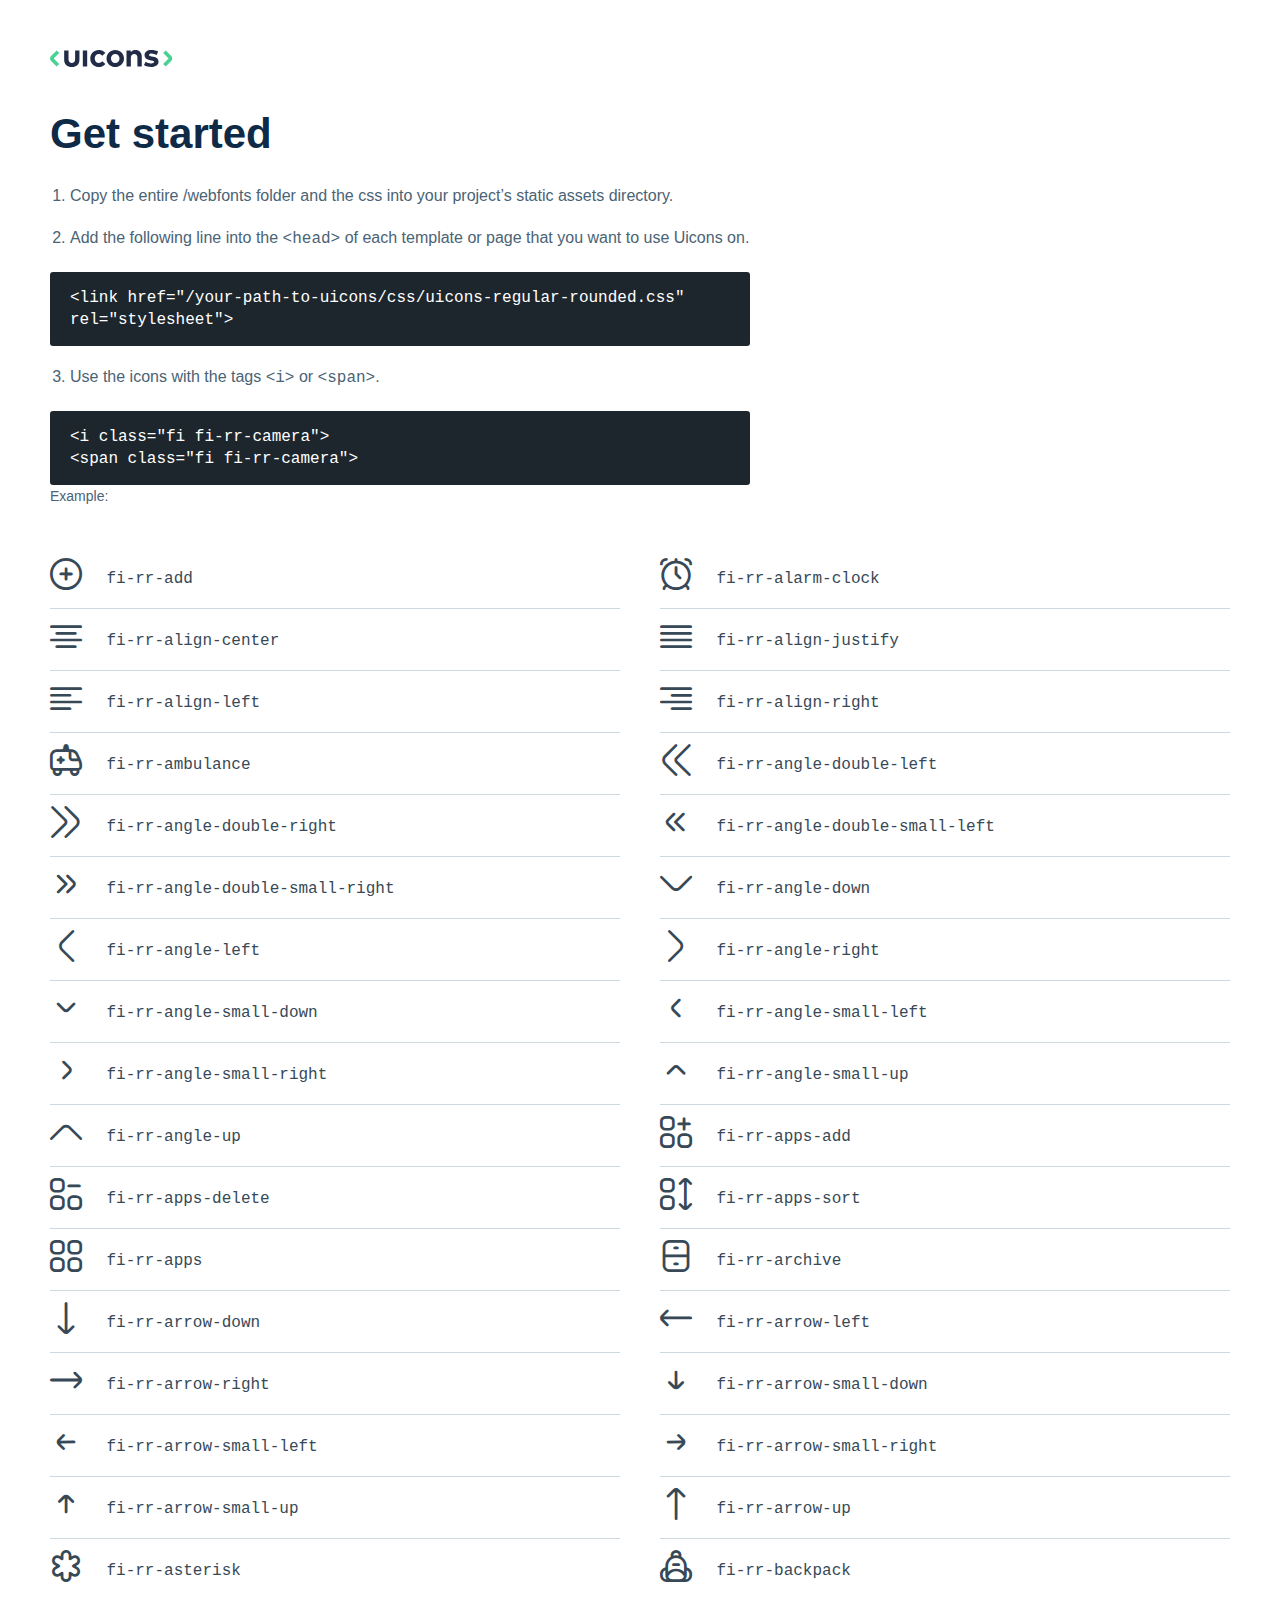
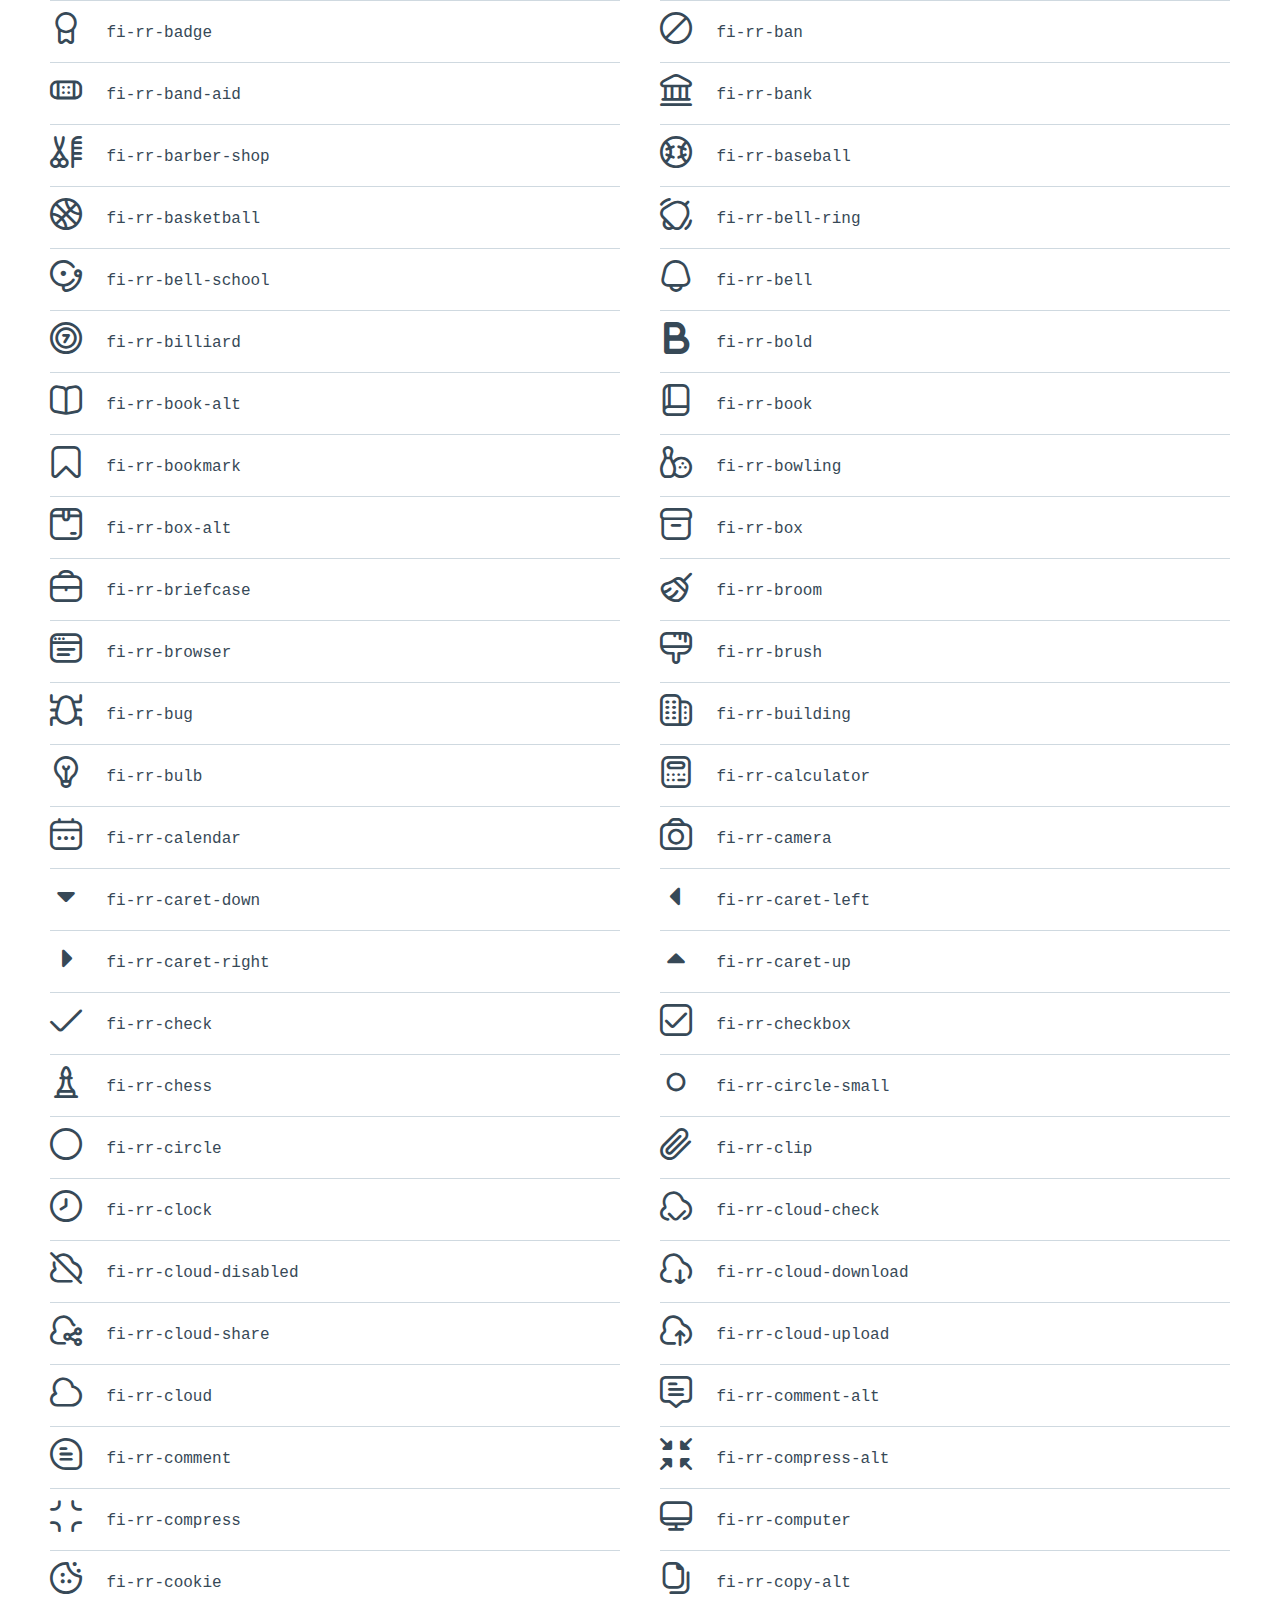
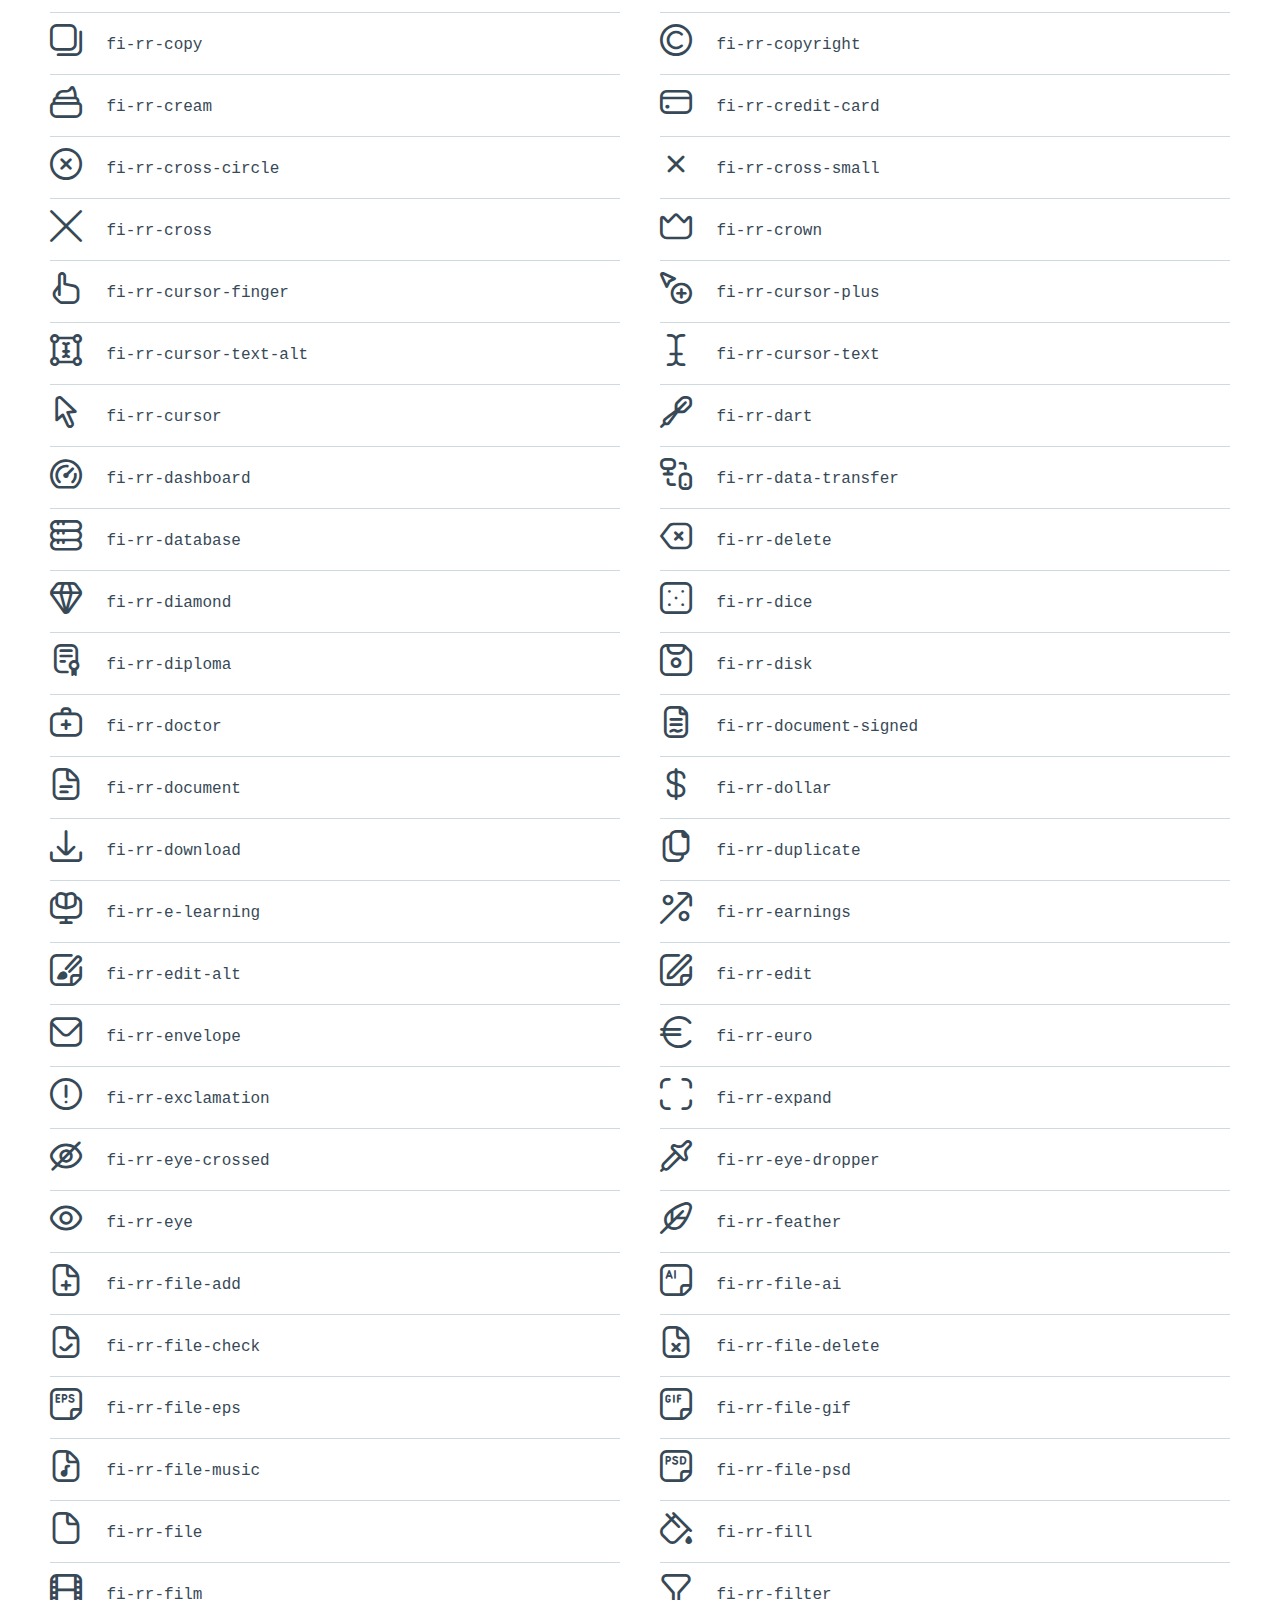
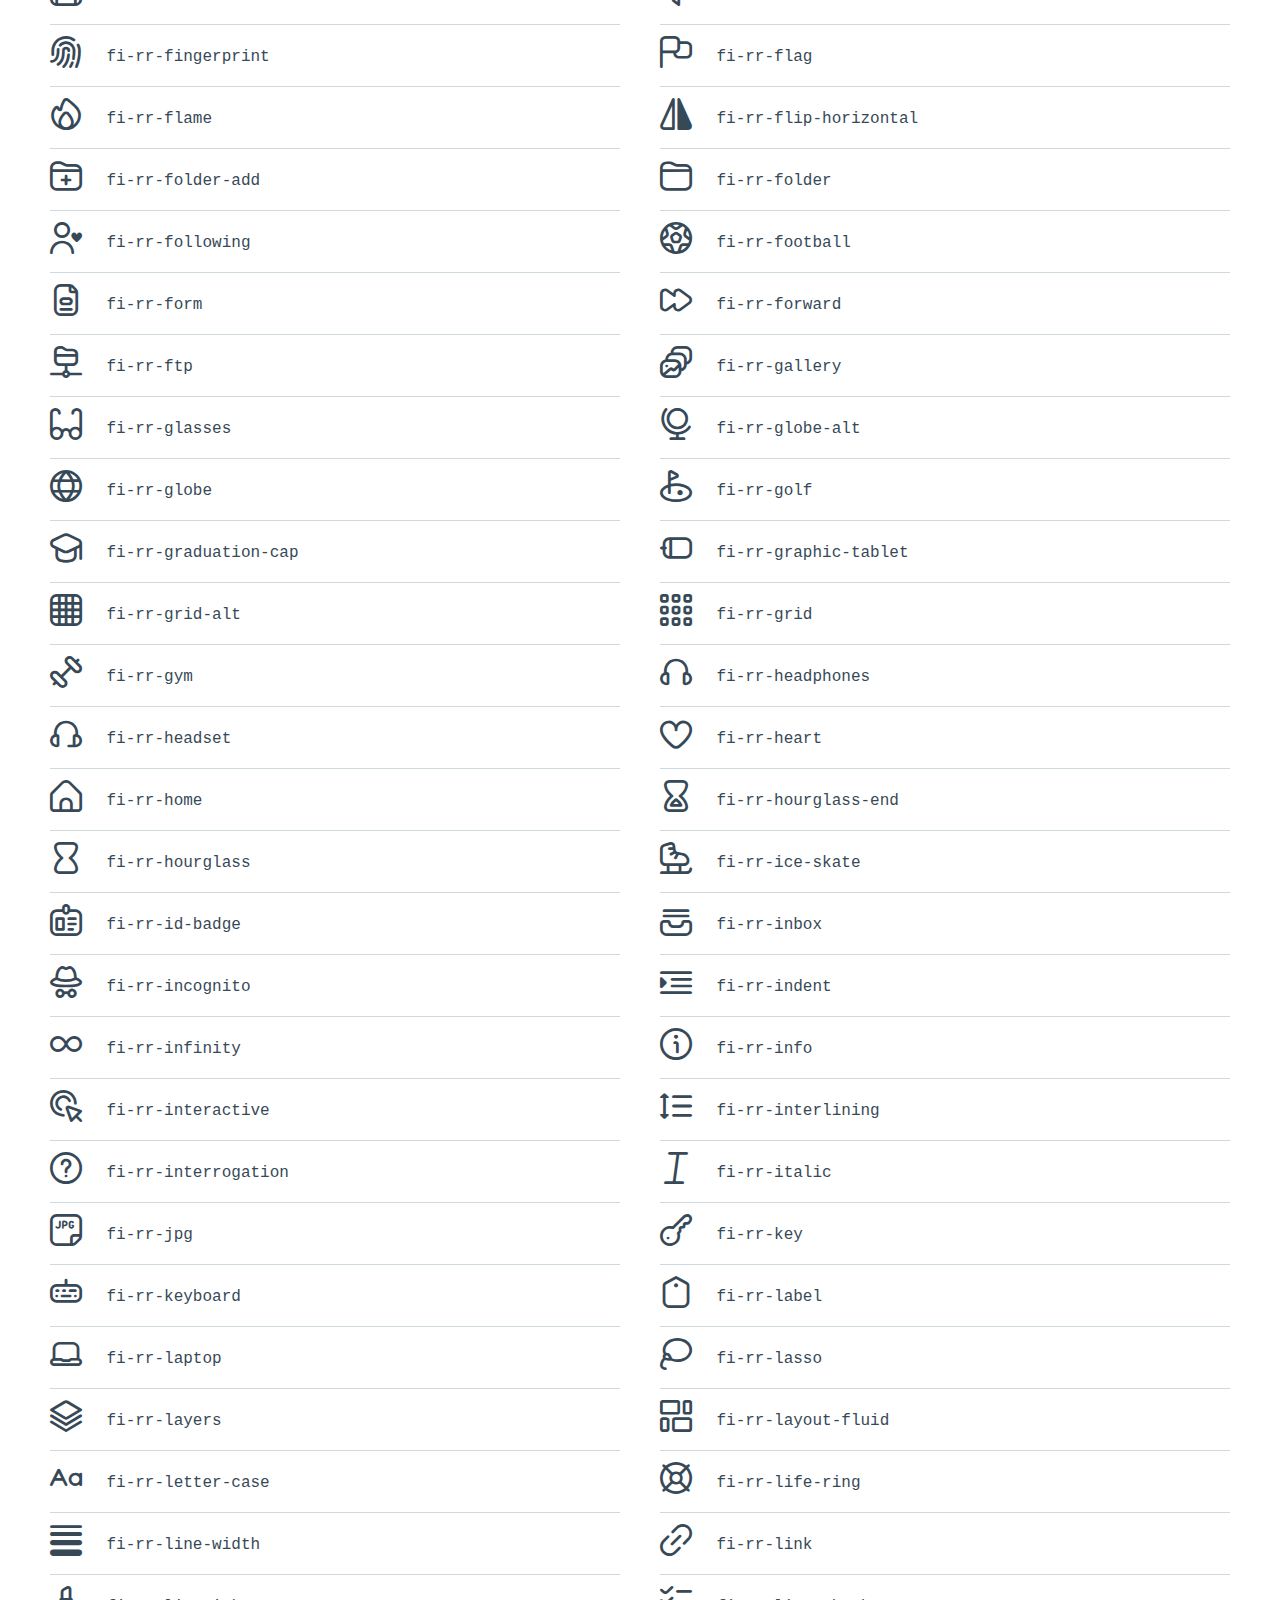
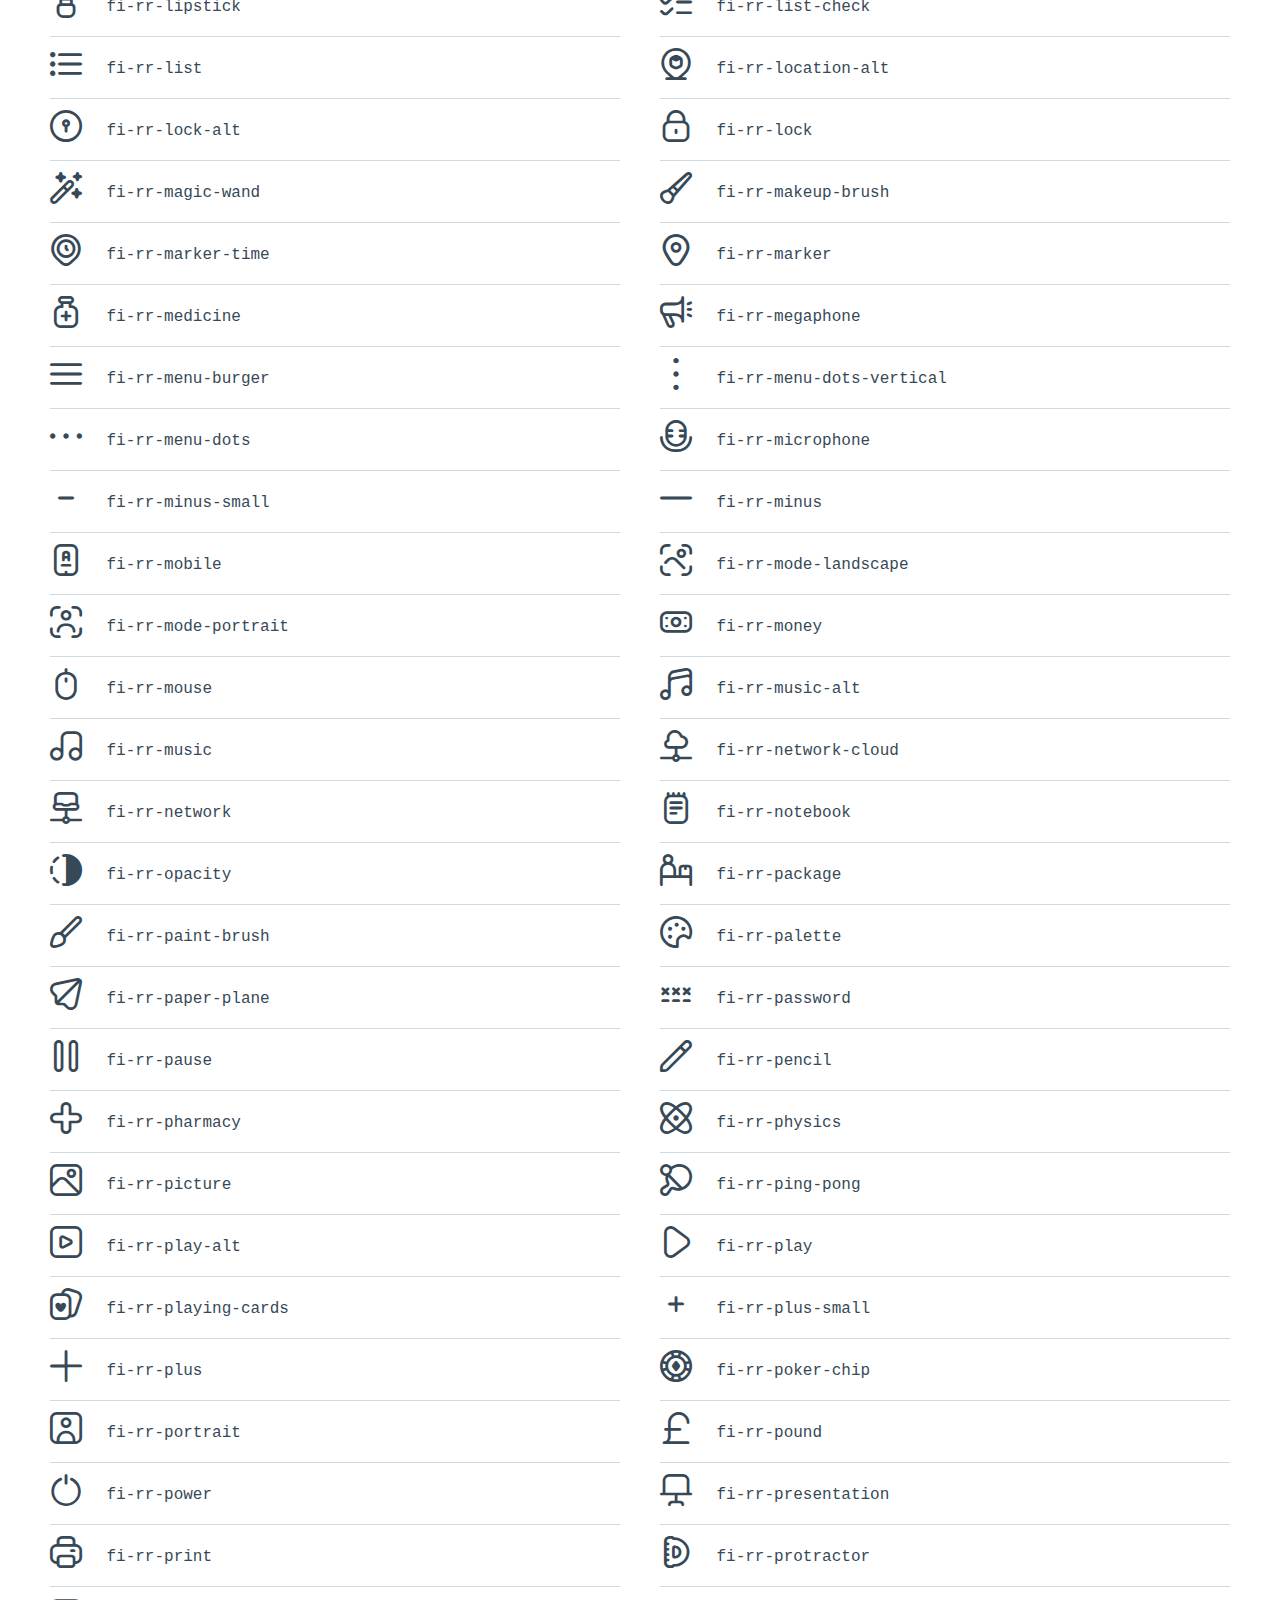
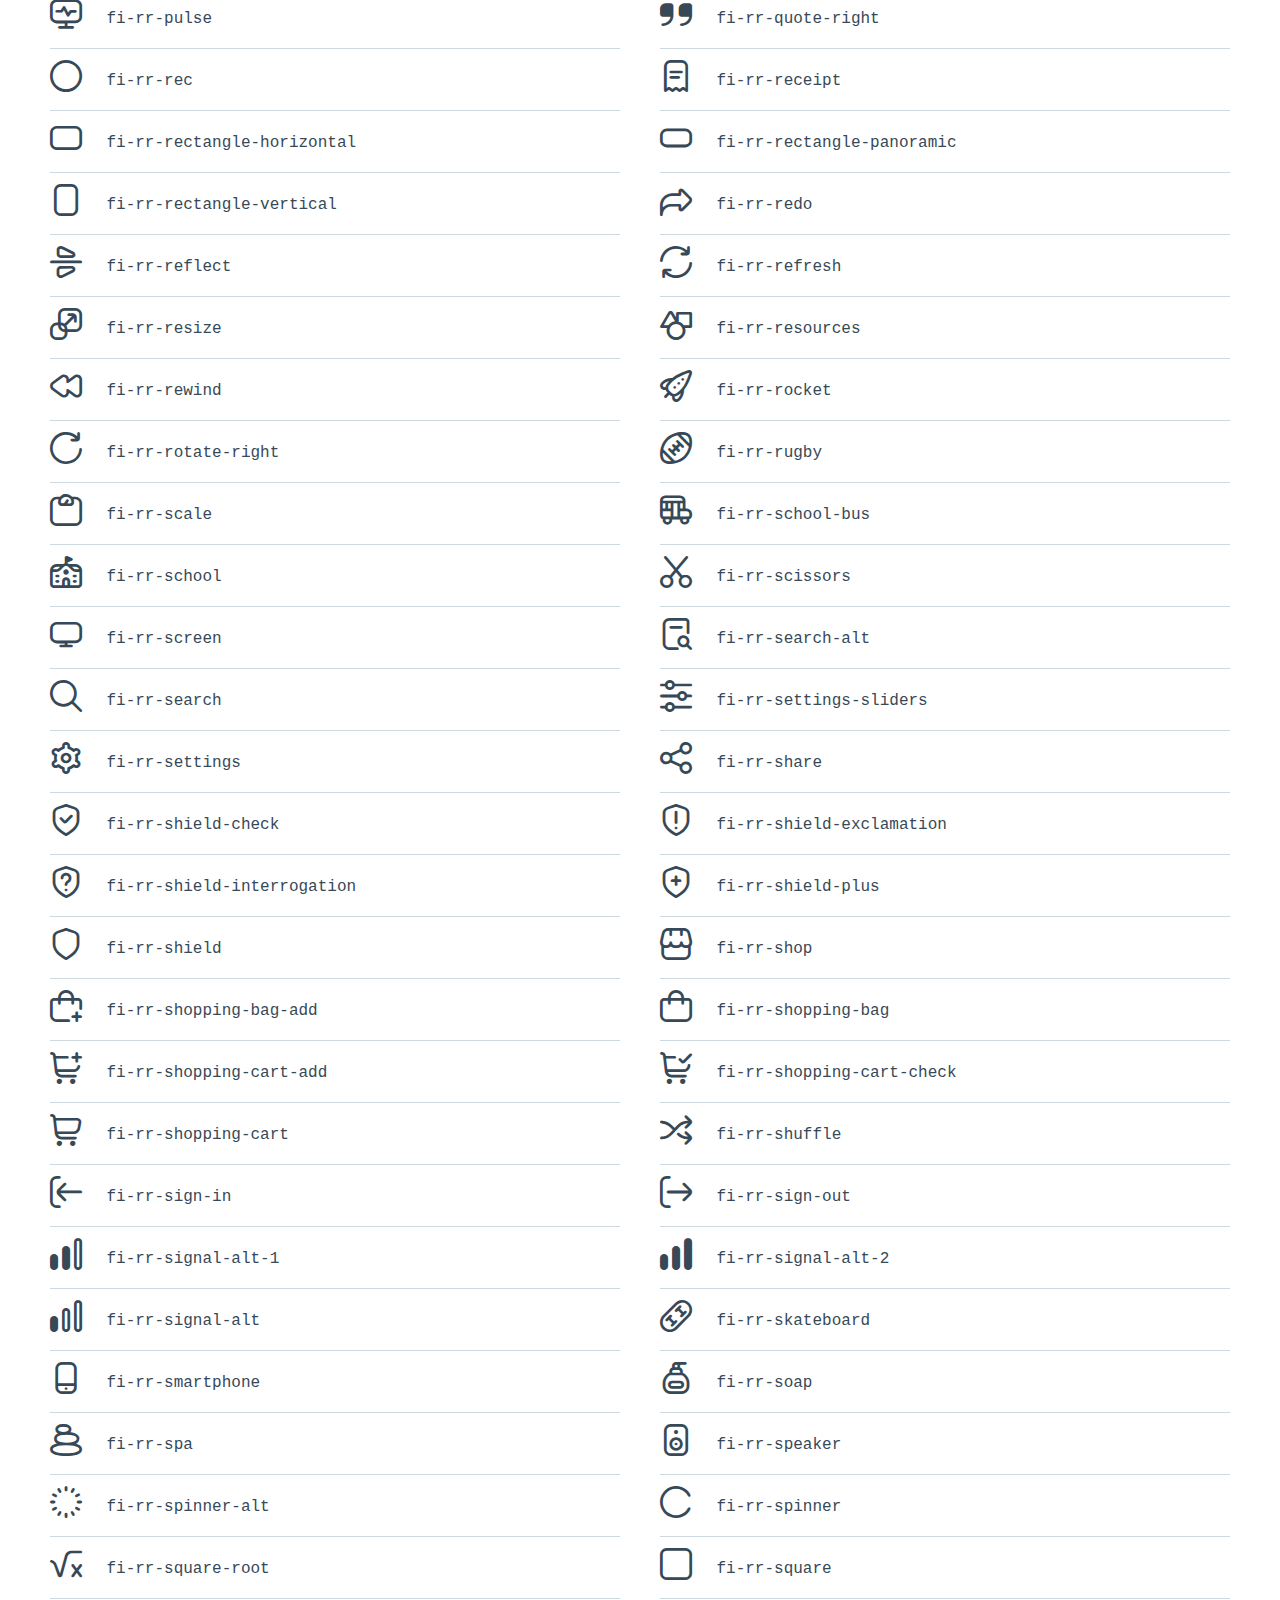
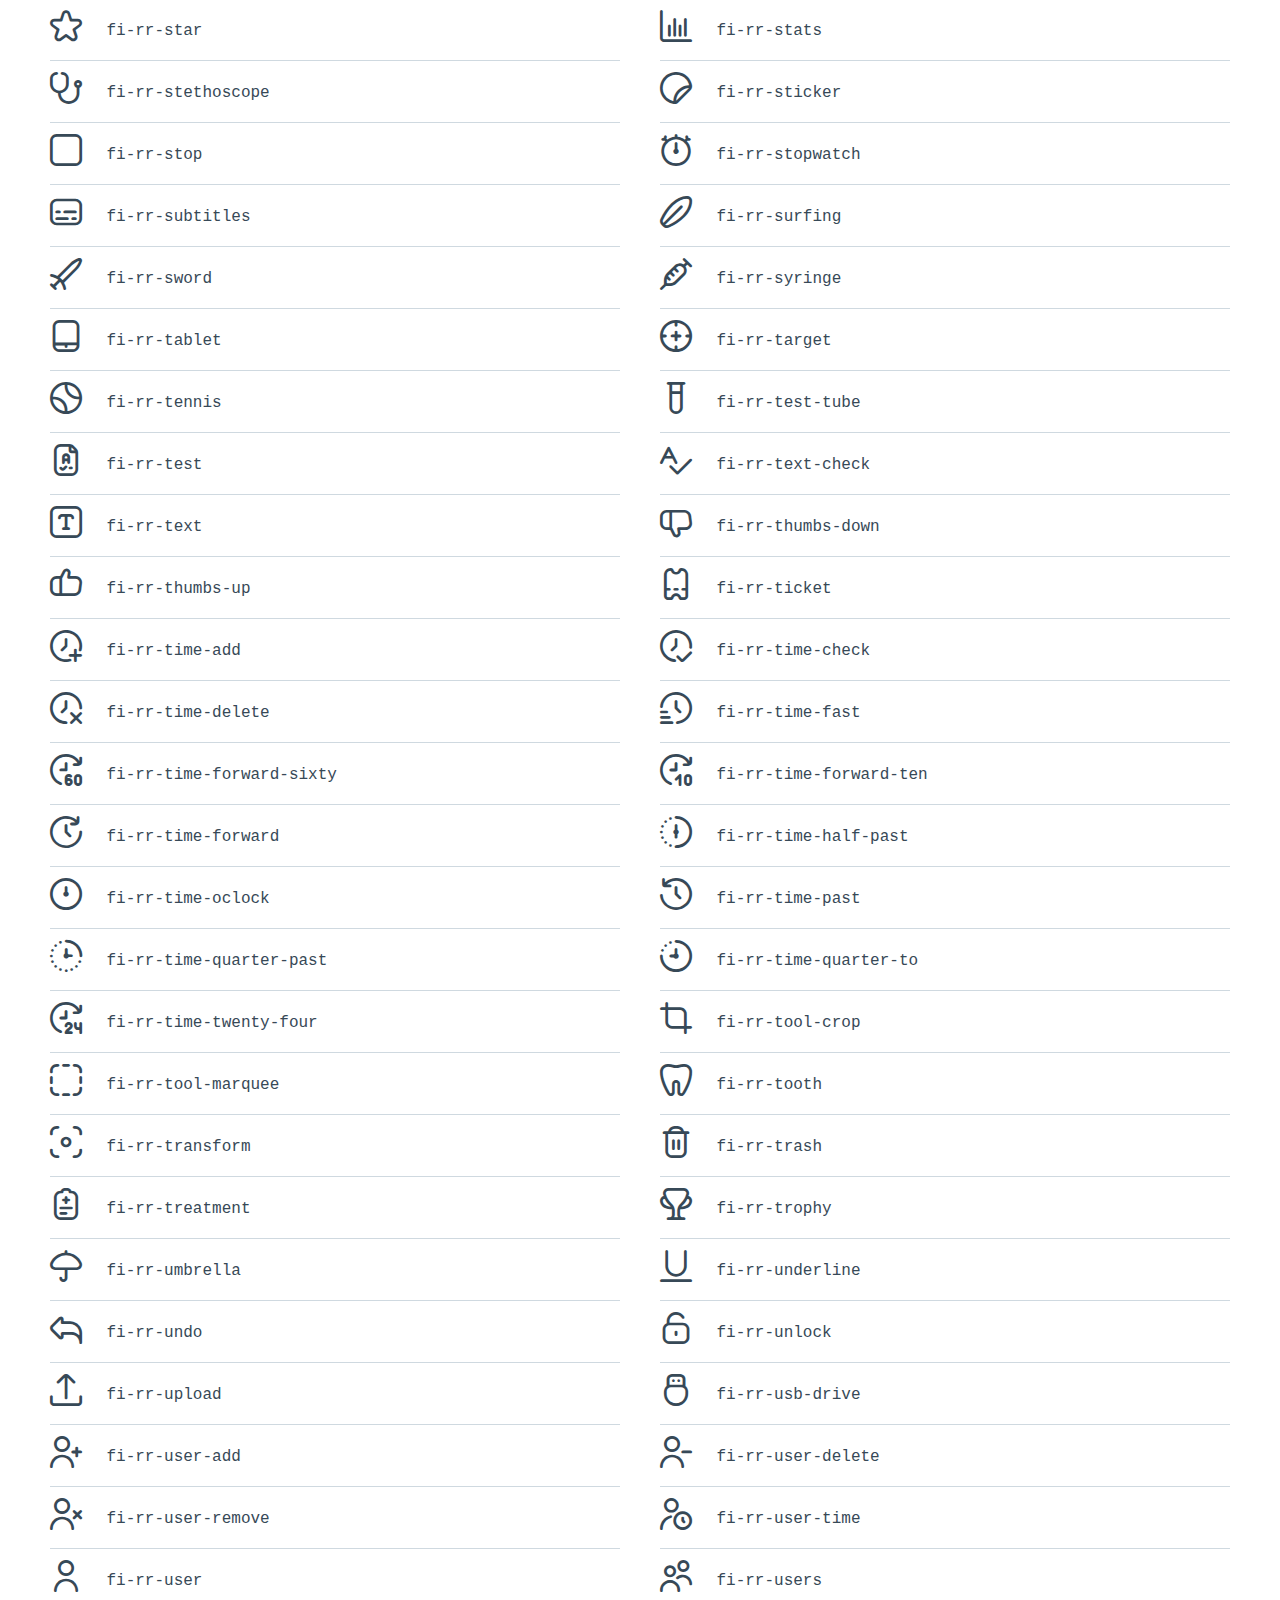
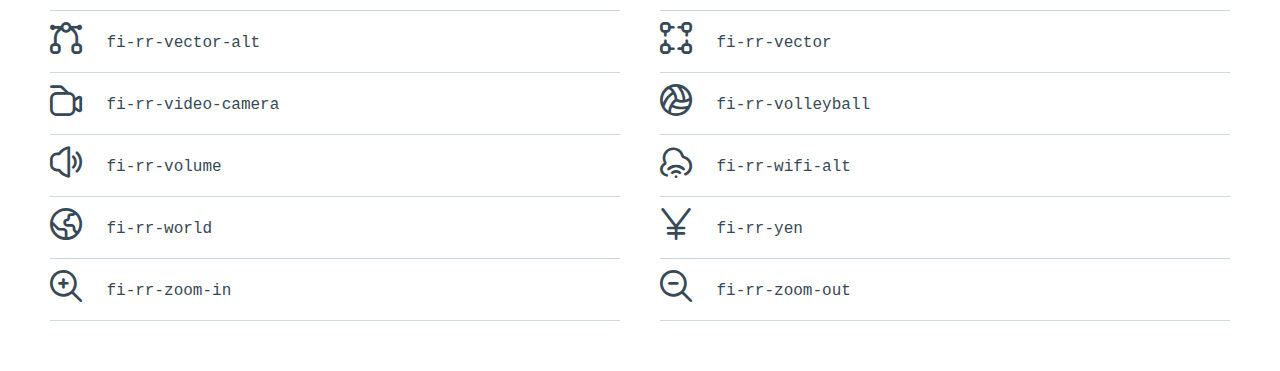
<file: skylux/flaticon/how-to-use.html>
<!DOCTYPE html>
<html lang="en">
<head>
    <meta charset="UTF-8">
    <title>Uicons</title>

    <style>
        html,body,div,span,applet,object,iframe,h1,h2,h3,h4,h5,h6,p,blockquote,pre,a,abbr,acronym,address,big,cite,code,del,dfn,em,img,ins,kbd,q,s,samp,small,strike,strong,sub,sup,tt,var,b,u,i,center,dl,dt,dd,ol,ul,li,fieldset,form,label,legend,table,caption,tbody,tfoot,thead,tr,th,td,article,aside,canvas,details,embed,figure,figcaption,footer,header,hgroup,menu,nav,output,ruby,section,summary,time,mark,audio,video{margin:0;padding:0;border:0;font-size:100%;font:inherit;vertical-align:baseline}article,aside,details,figcaption,figure,footer,header,hgroup,menu,nav,section{display:block}body{line-height:1}ol,ul{list-style:none}blockquote,q{quotes:none}blockquote:before,blockquote:after,q:before,q:after{content:'';content:none}table{border-collapse:collapse;border-spacing:0}

        html {
            box-sizing: border-box;
        }
        *, *:before, *:after {
            box-sizing: inherit;
        }

        body {
            font-family: Arial, Helvetica, sans-serif;
            color: #4A6375;
            line-height: 22px;
        }

        .container {
            padding: 50px;
        }

        .logo {
            margin-bottom: 50px;
            display: inline-block;
        }

        .logo svg {
            display: block
        }

        h1 {
            font-size: 42px;
            color: #0E2A47;
            font-weight: bold;
            margin-bottom: 40px;
        }

        .mono {
            font-family: Consolas,Monaco,Lucida Console,Liberation Mono,DejaVu Sans Mono,Bitstream Vera Sans Mono,Courier New, monospace;
        }

        code {
            background-color: #1D262D;
            padding: 15px 20px;
            border-radius: 3px;
            color: #fff;
            display: block;
            font-family: Consolas,Monaco,Lucida Console,Liberation Mono,DejaVu Sans Mono,Bitstream Vera Sans Mono,Courier New, monospace;
            font-weight: normal;
            width: 100%;
            max-width: 700px;
            margin-left: -20px;
        }

        pre {
            white-space: break-spaces;
        }

        small {
            font-size: 14px;
            margin-left: -20px;
        }

        ol {
            list-style: decimal;
            padding-left: 20px;
        }

        .steps {
            text-align: left;
            margin-bottom: 40px;;
        }

        .steps ol li {
            margin-bottom: 20px;
        }

        .icons {
            color: #374957;
        }

        .icons {
            display: flex;
            flex-wrap: wrap;
            align-items: flex-start;
            margin: 0 -20px;
        }

        .icons li {
            padding: 0 20px;
            width: 50%;
        }

        .icon-holder {
            height: 62px;
            line-height: 62px;
            border-bottom: 1px solid #CFD9E0;
        }

        .icon-holder i {
            font-size: 32px;
            vertical-align: middle;
            margin-right: 20px;
        }

        @media (max-width: 768px) {
            .container {
                padding: 20px;
            }

            .icons li {
                padding: 0 20px;
                width: 100%;
            }
        }
    </style>

    <link rel="stylesheet" type="text/css" href="css/uicons-regular-rounded.css" />
</head>
<body>

    <div class="container">
        <a href="http://www.flaticon.com/uicons" class="logo">
            <svg width="123" height="17" viewBox="0 0 123 17" fill="none" xmlns="http://www.w3.org/2000/svg">
                <g clip-path="url(#clip0)">
                <path d="M29.4438 9.70091C29.4438 14.8009 25.845 17.004 21.812 17.004C17.7791 17.004 14.1641 14.805 14.1641 9.70091V0.434082H18.5135V9.33169C18.5135 11.9162 19.9295 12.9832 21.812 12.9832C23.6946 12.9832 25.1106 11.9324 25.1106 9.33169V0.434082H29.4438V9.70091Z" fill="#222C47"/>
                <path d="M37.1853 16.5821H32.8359V0.434082H37.1853V16.5821Z" fill="#222C47"/>
                <path d="M55.3498 3.051L52.2176 5.68012C51.7982 5.17177 51.2715 4.7626 50.6752 4.482C50.0789 4.2014 49.4279 4.05633 48.7689 4.05721C46.5171 4.05721 44.7116 5.82618 44.7116 8.52021C44.7116 11.2142 46.4968 12.9832 48.7689 12.9832C49.4361 12.977 50.0944 12.8291 50.7001 12.5493C51.3058 12.2695 51.8452 11.8642 52.2825 11.3603L55.3823 14.0097C54.6134 14.9885 53.6254 15.7731 52.4979 16.3002C51.3703 16.8274 50.1348 17.0823 48.8906 17.0446C43.7338 16.9999 40.2852 13.3889 40.2852 8.52021C40.2852 3.65148 43.7338 -7.03519e-05 48.8825 -7.03519e-05C50.1248 -0.0375892 51.3582 0.219274 52.4822 0.74954C53.6062 1.2798 54.5888 2.06843 55.3498 3.051Z" fill="#222C47"/>
                <path d="M73.9959 8.52029C73.9959 13.389 70.2794 17.0406 65.2484 17.0406C60.2174 17.0406 56.5293 13.389 56.5293 8.52029C56.5293 3.65155 60.2295 0 65.2484 0C70.2672 0 73.9959 3.65155 73.9959 8.52029ZM60.9639 8.52029C60.9639 11.1372 62.7978 12.9833 65.2484 12.9833C67.699 12.9833 69.545 11.1494 69.545 8.52029C69.545 5.89117 67.699 4.05728 65.2484 4.05728C62.7978 4.05728 60.9639 5.88305 60.9639 8.52029Z" fill="#222C47"/>
                <path d="M91.7714 6.30095V16.5821H87.422V7.70883C87.422 5.3759 86.2535 4.08974 84.2736 4.08974C82.4072 4.08974 80.8574 5.30692 80.8574 7.74129V16.5821H76.5039V0.434129H80.7397V2.33294C81.8879 0.616706 83.6569 0 85.4908 0C89.1545 0 91.7714 2.54797 91.7714 6.30095Z" fill="#222C47"/>
                <path d="M106.657 4.93353C105.049 4.1464 103.297 3.6976 101.508 3.61492C99.8569 3.61492 99.0252 4.19917 99.0252 5.08365C99.0252 5.96814 100.19 6.24809 101.658 6.46718L103.091 6.68222C106.588 7.21778 108.54 8.78389 108.54 11.5185C108.54 14.8495 105.805 16.9999 101.123 16.9999C98.9238 16.9999 96.039 16.5942 93.9414 15.1011L95.6576 11.7984C97.2818 12.8839 99.2024 13.4395 101.155 13.3889C103.184 13.3889 104.141 12.8209 104.141 11.8715C104.141 11.0884 103.33 10.6543 101.456 10.3865L100.141 10.2039C96.4082 9.68866 94.5581 8.05358 94.5581 5.30275C94.5581 1.98795 97.1223 0.0282822 101.374 0.0282822C103.714 -0.0143955 106.03 0.511905 108.122 1.56193L106.657 4.93353Z" fill="#222C47"/>
                <path d="M3.70114 8.5204L9.24338 2.95787L6.65889 0.377441L1.03145 6.00489C0.37092 6.66732 0 7.56464 0 8.50011C0 9.43559 0.37092 10.3329 1.03145 10.9953L6.60615 16.57L9.19064 13.9896L3.70114 8.5204Z" fill="#4AD295"/>
                <path d="M118.622 8.44737L113.08 13.9896L115.665 16.57L121.288 10.9548C121.616 10.6269 121.876 10.2377 122.054 9.80916C122.232 9.38066 122.323 8.92136 122.323 8.45751C122.323 7.99366 122.232 7.53436 122.054 7.10586C121.876 6.67737 121.616 6.28808 121.288 5.96026L115.713 0.377441L113.133 2.95787L118.622 8.44737Z" fill="#4AD295"/>
                </g>
                <defs>
                <clipPath id="clip0">
                <rect width="122.323" height="17" fill="white"/>
                </clipPath>
                </defs>
            </svg>
        </a>
        
        <h1>Get started</h1>

        <div class="steps">
            <ol>
                <li>Copy the entire /webfonts folder and the css into your project’s static assets directory.</li>
                <li>Add the following line into the <span class="mono">&lt;head&gt;</span> of each template or page that you want to use Uicons on.<br><br>
                    <code><pre>&lt;link href="/your-path-to-uicons/css/uicons-regular-rounded.css" rel="stylesheet"&gt;</pre></code>
                </li>
                <li>Use the icons with the tags <span class="mono">&lt;i&gt;</span> or <span class="mono">&lt;span&gt;</span>.<br><br>
                    <code><pre>&lt;i class="fi fi-rr-camera"&gt;
&lt;span class="fi fi-rr-camera"&gt;</pre></code>
                    <small>Example:</small>
                </li>
            </ol>
        </div>

        <ul class="icons">
            <li>
                <div class="icon-holder">
                    <i class="fi fi-rr-add"></i>
                    <span class="label mono">fi-rr-add</span>
                </div>
            </li>
    
    
            <li>
                <div class="icon-holder">
                    <i class="fi fi-rr-alarm-clock"></i>
                    <span class="label mono">fi-rr-alarm-clock</span>
                </div>
            </li>
    
    
            <li>
                <div class="icon-holder">
                    <i class="fi fi-rr-align-center"></i>
                    <span class="label mono">fi-rr-align-center</span>
                </div>
            </li>
    
    
            <li>
                <div class="icon-holder">
                    <i class="fi fi-rr-align-justify"></i>
                    <span class="label mono">fi-rr-align-justify</span>
                </div>
            </li>
    
    
            <li>
                <div class="icon-holder">
                    <i class="fi fi-rr-align-left"></i>
                    <span class="label mono">fi-rr-align-left</span>
                </div>
            </li>
    
    
            <li>
                <div class="icon-holder">
                    <i class="fi fi-rr-align-right"></i>
                    <span class="label mono">fi-rr-align-right</span>
                </div>
            </li>
    
    
            <li>
                <div class="icon-holder">
                    <i class="fi fi-rr-ambulance"></i>
                    <span class="label mono">fi-rr-ambulance</span>
                </div>
            </li>
    
    
            <li>
                <div class="icon-holder">
                    <i class="fi fi-rr-angle-double-left"></i>
                    <span class="label mono">fi-rr-angle-double-left</span>
                </div>
            </li>
    
    
            <li>
                <div class="icon-holder">
                    <i class="fi fi-rr-angle-double-right"></i>
                    <span class="label mono">fi-rr-angle-double-right</span>
                </div>
            </li>
    
    
            <li>
                <div class="icon-holder">
                    <i class="fi fi-rr-angle-double-small-left"></i>
                    <span class="label mono">fi-rr-angle-double-small-left</span>
                </div>
            </li>
    
    
            <li>
                <div class="icon-holder">
                    <i class="fi fi-rr-angle-double-small-right"></i>
                    <span class="label mono">fi-rr-angle-double-small-right</span>
                </div>
            </li>
    
    
            <li>
                <div class="icon-holder">
                    <i class="fi fi-rr-angle-down"></i>
                    <span class="label mono">fi-rr-angle-down</span>
                </div>
            </li>
    
    
            <li>
                <div class="icon-holder">
                    <i class="fi fi-rr-angle-left"></i>
                    <span class="label mono">fi-rr-angle-left</span>
                </div>
            </li>
    
    
            <li>
                <div class="icon-holder">
                    <i class="fi fi-rr-angle-right"></i>
                    <span class="label mono">fi-rr-angle-right</span>
                </div>
            </li>
    
    
            <li>
                <div class="icon-holder">
                    <i class="fi fi-rr-angle-small-down"></i>
                    <span class="label mono">fi-rr-angle-small-down</span>
                </div>
            </li>
    
    
            <li>
                <div class="icon-holder">
                    <i class="fi fi-rr-angle-small-left"></i>
                    <span class="label mono">fi-rr-angle-small-left</span>
                </div>
            </li>
    
    
            <li>
                <div class="icon-holder">
                    <i class="fi fi-rr-angle-small-right"></i>
                    <span class="label mono">fi-rr-angle-small-right</span>
                </div>
            </li>
    
    
            <li>
                <div class="icon-holder">
                    <i class="fi fi-rr-angle-small-up"></i>
                    <span class="label mono">fi-rr-angle-small-up</span>
                </div>
            </li>
    
    
            <li>
                <div class="icon-holder">
                    <i class="fi fi-rr-angle-up"></i>
                    <span class="label mono">fi-rr-angle-up</span>
                </div>
            </li>
    
    
            <li>
                <div class="icon-holder">
                    <i class="fi fi-rr-apps-add"></i>
                    <span class="label mono">fi-rr-apps-add</span>
                </div>
            </li>
    
    
            <li>
                <div class="icon-holder">
                    <i class="fi fi-rr-apps-delete"></i>
                    <span class="label mono">fi-rr-apps-delete</span>
                </div>
            </li>
    
    
            <li>
                <div class="icon-holder">
                    <i class="fi fi-rr-apps-sort"></i>
                    <span class="label mono">fi-rr-apps-sort</span>
                </div>
            </li>
    
    
            <li>
                <div class="icon-holder">
                    <i class="fi fi-rr-apps"></i>
                    <span class="label mono">fi-rr-apps</span>
                </div>
            </li>
    
    
            <li>
                <div class="icon-holder">
                    <i class="fi fi-rr-archive"></i>
                    <span class="label mono">fi-rr-archive</span>
                </div>
            </li>
    
    
            <li>
                <div class="icon-holder">
                    <i class="fi fi-rr-arrow-down"></i>
                    <span class="label mono">fi-rr-arrow-down</span>
                </div>
            </li>
    
    
            <li>
                <div class="icon-holder">
                    <i class="fi fi-rr-arrow-left"></i>
                    <span class="label mono">fi-rr-arrow-left</span>
                </div>
            </li>
    
    
            <li>
                <div class="icon-holder">
                    <i class="fi fi-rr-arrow-right"></i>
                    <span class="label mono">fi-rr-arrow-right</span>
                </div>
            </li>
    
    
            <li>
                <div class="icon-holder">
                    <i class="fi fi-rr-arrow-small-down"></i>
                    <span class="label mono">fi-rr-arrow-small-down</span>
                </div>
            </li>
    
    
            <li>
                <div class="icon-holder">
                    <i class="fi fi-rr-arrow-small-left"></i>
                    <span class="label mono">fi-rr-arrow-small-left</span>
                </div>
            </li>
    
    
            <li>
                <div class="icon-holder">
                    <i class="fi fi-rr-arrow-small-right"></i>
                    <span class="label mono">fi-rr-arrow-small-right</span>
                </div>
            </li>
    
    
            <li>
                <div class="icon-holder">
                    <i class="fi fi-rr-arrow-small-up"></i>
                    <span class="label mono">fi-rr-arrow-small-up</span>
                </div>
            </li>
    
    
            <li>
                <div class="icon-holder">
                    <i class="fi fi-rr-arrow-up"></i>
                    <span class="label mono">fi-rr-arrow-up</span>
                </div>
            </li>
    
    
            <li>
                <div class="icon-holder">
                    <i class="fi fi-rr-asterisk"></i>
                    <span class="label mono">fi-rr-asterisk</span>
                </div>
            </li>
    
    
            <li>
                <div class="icon-holder">
                    <i class="fi fi-rr-backpack"></i>
                    <span class="label mono">fi-rr-backpack</span>
                </div>
            </li>
    
    
            <li>
                <div class="icon-holder">
                    <i class="fi fi-rr-badge"></i>
                    <span class="label mono">fi-rr-badge</span>
                </div>
            </li>
    
    
            <li>
                <div class="icon-holder">
                    <i class="fi fi-rr-ban"></i>
                    <span class="label mono">fi-rr-ban</span>
                </div>
            </li>
    
    
            <li>
                <div class="icon-holder">
                    <i class="fi fi-rr-band-aid"></i>
                    <span class="label mono">fi-rr-band-aid</span>
                </div>
            </li>
    
    
            <li>
                <div class="icon-holder">
                    <i class="fi fi-rr-bank"></i>
                    <span class="label mono">fi-rr-bank</span>
                </div>
            </li>
    
    
            <li>
                <div class="icon-holder">
                    <i class="fi fi-rr-barber-shop"></i>
                    <span class="label mono">fi-rr-barber-shop</span>
                </div>
            </li>
    
    
            <li>
                <div class="icon-holder">
                    <i class="fi fi-rr-baseball"></i>
                    <span class="label mono">fi-rr-baseball</span>
                </div>
            </li>
    
    
            <li>
                <div class="icon-holder">
                    <i class="fi fi-rr-basketball"></i>
                    <span class="label mono">fi-rr-basketball</span>
                </div>
            </li>
    
    
            <li>
                <div class="icon-holder">
                    <i class="fi fi-rr-bell-ring"></i>
                    <span class="label mono">fi-rr-bell-ring</span>
                </div>
            </li>
    
    
            <li>
                <div class="icon-holder">
                    <i class="fi fi-rr-bell-school"></i>
                    <span class="label mono">fi-rr-bell-school</span>
                </div>
            </li>
    
    
            <li>
                <div class="icon-holder">
                    <i class="fi fi-rr-bell"></i>
                    <span class="label mono">fi-rr-bell</span>
                </div>
            </li>
    
    
            <li>
                <div class="icon-holder">
                    <i class="fi fi-rr-billiard"></i>
                    <span class="label mono">fi-rr-billiard</span>
                </div>
            </li>
    
    
            <li>
                <div class="icon-holder">
                    <i class="fi fi-rr-bold"></i>
                    <span class="label mono">fi-rr-bold</span>
                </div>
            </li>
    
    
            <li>
                <div class="icon-holder">
                    <i class="fi fi-rr-book-alt"></i>
                    <span class="label mono">fi-rr-book-alt</span>
                </div>
            </li>
    
    
            <li>
                <div class="icon-holder">
                    <i class="fi fi-rr-book"></i>
                    <span class="label mono">fi-rr-book</span>
                </div>
            </li>
    
    
            <li>
                <div class="icon-holder">
                    <i class="fi fi-rr-bookmark"></i>
                    <span class="label mono">fi-rr-bookmark</span>
                </div>
            </li>
    
    
            <li>
                <div class="icon-holder">
                    <i class="fi fi-rr-bowling"></i>
                    <span class="label mono">fi-rr-bowling</span>
                </div>
            </li>
    
    
            <li>
                <div class="icon-holder">
                    <i class="fi fi-rr-box-alt"></i>
                    <span class="label mono">fi-rr-box-alt</span>
                </div>
            </li>
    
    
            <li>
                <div class="icon-holder">
                    <i class="fi fi-rr-box"></i>
                    <span class="label mono">fi-rr-box</span>
                </div>
            </li>
    
    
            <li>
                <div class="icon-holder">
                    <i class="fi fi-rr-briefcase"></i>
                    <span class="label mono">fi-rr-briefcase</span>
                </div>
            </li>
    
    
            <li>
                <div class="icon-holder">
                    <i class="fi fi-rr-broom"></i>
                    <span class="label mono">fi-rr-broom</span>
                </div>
            </li>
    
    
            <li>
                <div class="icon-holder">
                    <i class="fi fi-rr-browser"></i>
                    <span class="label mono">fi-rr-browser</span>
                </div>
            </li>
    
    
            <li>
                <div class="icon-holder">
                    <i class="fi fi-rr-brush"></i>
                    <span class="label mono">fi-rr-brush</span>
                </div>
            </li>
    
    
            <li>
                <div class="icon-holder">
                    <i class="fi fi-rr-bug"></i>
                    <span class="label mono">fi-rr-bug</span>
                </div>
            </li>
    
    
            <li>
                <div class="icon-holder">
                    <i class="fi fi-rr-building"></i>
                    <span class="label mono">fi-rr-building</span>
                </div>
            </li>
    
    
            <li>
                <div class="icon-holder">
                    <i class="fi fi-rr-bulb"></i>
                    <span class="label mono">fi-rr-bulb</span>
                </div>
            </li>
    
    
            <li>
                <div class="icon-holder">
                    <i class="fi fi-rr-calculator"></i>
                    <span class="label mono">fi-rr-calculator</span>
                </div>
            </li>
    
    
            <li>
                <div class="icon-holder">
                    <i class="fi fi-rr-calendar"></i>
                    <span class="label mono">fi-rr-calendar</span>
                </div>
            </li>
    
    
            <li>
                <div class="icon-holder">
                    <i class="fi fi-rr-camera"></i>
                    <span class="label mono">fi-rr-camera</span>
                </div>
            </li>
    
    
            <li>
                <div class="icon-holder">
                    <i class="fi fi-rr-caret-down"></i>
                    <span class="label mono">fi-rr-caret-down</span>
                </div>
            </li>
    
    
            <li>
                <div class="icon-holder">
                    <i class="fi fi-rr-caret-left"></i>
                    <span class="label mono">fi-rr-caret-left</span>
                </div>
            </li>
    
    
            <li>
                <div class="icon-holder">
                    <i class="fi fi-rr-caret-right"></i>
                    <span class="label mono">fi-rr-caret-right</span>
                </div>
            </li>
    
    
            <li>
                <div class="icon-holder">
                    <i class="fi fi-rr-caret-up"></i>
                    <span class="label mono">fi-rr-caret-up</span>
                </div>
            </li>
    
    
            <li>
                <div class="icon-holder">
                    <i class="fi fi-rr-check"></i>
                    <span class="label mono">fi-rr-check</span>
                </div>
            </li>
    
    
            <li>
                <div class="icon-holder">
                    <i class="fi fi-rr-checkbox"></i>
                    <span class="label mono">fi-rr-checkbox</span>
                </div>
            </li>
    
    
            <li>
                <div class="icon-holder">
                    <i class="fi fi-rr-chess"></i>
                    <span class="label mono">fi-rr-chess</span>
                </div>
            </li>
    
    
            <li>
                <div class="icon-holder">
                    <i class="fi fi-rr-circle-small"></i>
                    <span class="label mono">fi-rr-circle-small</span>
                </div>
            </li>
    
    
            <li>
                <div class="icon-holder">
                    <i class="fi fi-rr-circle"></i>
                    <span class="label mono">fi-rr-circle</span>
                </div>
            </li>
    
    
            <li>
                <div class="icon-holder">
                    <i class="fi fi-rr-clip"></i>
                    <span class="label mono">fi-rr-clip</span>
                </div>
            </li>
    
    
            <li>
                <div class="icon-holder">
                    <i class="fi fi-rr-clock"></i>
                    <span class="label mono">fi-rr-clock</span>
                </div>
            </li>
    
    
            <li>
                <div class="icon-holder">
                    <i class="fi fi-rr-cloud-check"></i>
                    <span class="label mono">fi-rr-cloud-check</span>
                </div>
            </li>
    
    
            <li>
                <div class="icon-holder">
                    <i class="fi fi-rr-cloud-disabled"></i>
                    <span class="label mono">fi-rr-cloud-disabled</span>
                </div>
            </li>
    
    
            <li>
                <div class="icon-holder">
                    <i class="fi fi-rr-cloud-download"></i>
                    <span class="label mono">fi-rr-cloud-download</span>
                </div>
            </li>
    
    
            <li>
                <div class="icon-holder">
                    <i class="fi fi-rr-cloud-share"></i>
                    <span class="label mono">fi-rr-cloud-share</span>
                </div>
            </li>
    
    
            <li>
                <div class="icon-holder">
                    <i class="fi fi-rr-cloud-upload"></i>
                    <span class="label mono">fi-rr-cloud-upload</span>
                </div>
            </li>
    
    
            <li>
                <div class="icon-holder">
                    <i class="fi fi-rr-cloud"></i>
                    <span class="label mono">fi-rr-cloud</span>
                </div>
            </li>
    
    
            <li>
                <div class="icon-holder">
                    <i class="fi fi-rr-comment-alt"></i>
                    <span class="label mono">fi-rr-comment-alt</span>
                </div>
            </li>
    
    
            <li>
                <div class="icon-holder">
                    <i class="fi fi-rr-comment"></i>
                    <span class="label mono">fi-rr-comment</span>
                </div>
            </li>
    
    
            <li>
                <div class="icon-holder">
                    <i class="fi fi-rr-compress-alt"></i>
                    <span class="label mono">fi-rr-compress-alt</span>
                </div>
            </li>
    
    
            <li>
                <div class="icon-holder">
                    <i class="fi fi-rr-compress"></i>
                    <span class="label mono">fi-rr-compress</span>
                </div>
            </li>
    
    
            <li>
                <div class="icon-holder">
                    <i class="fi fi-rr-computer"></i>
                    <span class="label mono">fi-rr-computer</span>
                </div>
            </li>
    
    
            <li>
                <div class="icon-holder">
                    <i class="fi fi-rr-cookie"></i>
                    <span class="label mono">fi-rr-cookie</span>
                </div>
            </li>
    
    
            <li>
                <div class="icon-holder">
                    <i class="fi fi-rr-copy-alt"></i>
                    <span class="label mono">fi-rr-copy-alt</span>
                </div>
            </li>
    
    
            <li>
                <div class="icon-holder">
                    <i class="fi fi-rr-copy"></i>
                    <span class="label mono">fi-rr-copy</span>
                </div>
            </li>
    
    
            <li>
                <div class="icon-holder">
                    <i class="fi fi-rr-copyright"></i>
                    <span class="label mono">fi-rr-copyright</span>
                </div>
            </li>
    
    
            <li>
                <div class="icon-holder">
                    <i class="fi fi-rr-cream"></i>
                    <span class="label mono">fi-rr-cream</span>
                </div>
            </li>
    
    
            <li>
                <div class="icon-holder">
                    <i class="fi fi-rr-credit-card"></i>
                    <span class="label mono">fi-rr-credit-card</span>
                </div>
            </li>
    
    
            <li>
                <div class="icon-holder">
                    <i class="fi fi-rr-cross-circle"></i>
                    <span class="label mono">fi-rr-cross-circle</span>
                </div>
            </li>
    
    
            <li>
                <div class="icon-holder">
                    <i class="fi fi-rr-cross-small"></i>
                    <span class="label mono">fi-rr-cross-small</span>
                </div>
            </li>
    
    
            <li>
                <div class="icon-holder">
                    <i class="fi fi-rr-cross"></i>
                    <span class="label mono">fi-rr-cross</span>
                </div>
            </li>
    
    
            <li>
                <div class="icon-holder">
                    <i class="fi fi-rr-crown"></i>
                    <span class="label mono">fi-rr-crown</span>
                </div>
            </li>
    
    
            <li>
                <div class="icon-holder">
                    <i class="fi fi-rr-cursor-finger"></i>
                    <span class="label mono">fi-rr-cursor-finger</span>
                </div>
            </li>
    
    
            <li>
                <div class="icon-holder">
                    <i class="fi fi-rr-cursor-plus"></i>
                    <span class="label mono">fi-rr-cursor-plus</span>
                </div>
            </li>
    
    
            <li>
                <div class="icon-holder">
                    <i class="fi fi-rr-cursor-text-alt"></i>
                    <span class="label mono">fi-rr-cursor-text-alt</span>
                </div>
            </li>
    
    
            <li>
                <div class="icon-holder">
                    <i class="fi fi-rr-cursor-text"></i>
                    <span class="label mono">fi-rr-cursor-text</span>
                </div>
            </li>
    
    
            <li>
                <div class="icon-holder">
                    <i class="fi fi-rr-cursor"></i>
                    <span class="label mono">fi-rr-cursor</span>
                </div>
            </li>
    
    
            <li>
                <div class="icon-holder">
                    <i class="fi fi-rr-dart"></i>
                    <span class="label mono">fi-rr-dart</span>
                </div>
            </li>
    
    
            <li>
                <div class="icon-holder">
                    <i class="fi fi-rr-dashboard"></i>
                    <span class="label mono">fi-rr-dashboard</span>
                </div>
            </li>
    
    
            <li>
                <div class="icon-holder">
                    <i class="fi fi-rr-data-transfer"></i>
                    <span class="label mono">fi-rr-data-transfer</span>
                </div>
            </li>
    
    
            <li>
                <div class="icon-holder">
                    <i class="fi fi-rr-database"></i>
                    <span class="label mono">fi-rr-database</span>
                </div>
            </li>
    
    
            <li>
                <div class="icon-holder">
                    <i class="fi fi-rr-delete"></i>
                    <span class="label mono">fi-rr-delete</span>
                </div>
            </li>
    
    
            <li>
                <div class="icon-holder">
                    <i class="fi fi-rr-diamond"></i>
                    <span class="label mono">fi-rr-diamond</span>
                </div>
            </li>
    
    
            <li>
                <div class="icon-holder">
                    <i class="fi fi-rr-dice"></i>
                    <span class="label mono">fi-rr-dice</span>
                </div>
            </li>
    
    
            <li>
                <div class="icon-holder">
                    <i class="fi fi-rr-diploma"></i>
                    <span class="label mono">fi-rr-diploma</span>
                </div>
            </li>
    
    
            <li>
                <div class="icon-holder">
                    <i class="fi fi-rr-disk"></i>
                    <span class="label mono">fi-rr-disk</span>
                </div>
            </li>
    
    
            <li>
                <div class="icon-holder">
                    <i class="fi fi-rr-doctor"></i>
                    <span class="label mono">fi-rr-doctor</span>
                </div>
            </li>
    
    
            <li>
                <div class="icon-holder">
                    <i class="fi fi-rr-document-signed"></i>
                    <span class="label mono">fi-rr-document-signed</span>
                </div>
            </li>
    
    
            <li>
                <div class="icon-holder">
                    <i class="fi fi-rr-document"></i>
                    <span class="label mono">fi-rr-document</span>
                </div>
            </li>
    
    
            <li>
                <div class="icon-holder">
                    <i class="fi fi-rr-dollar"></i>
                    <span class="label mono">fi-rr-dollar</span>
                </div>
            </li>
    
    
            <li>
                <div class="icon-holder">
                    <i class="fi fi-rr-download"></i>
                    <span class="label mono">fi-rr-download</span>
                </div>
            </li>
    
    
            <li>
                <div class="icon-holder">
                    <i class="fi fi-rr-duplicate"></i>
                    <span class="label mono">fi-rr-duplicate</span>
                </div>
            </li>
    
    
            <li>
                <div class="icon-holder">
                    <i class="fi fi-rr-e-learning"></i>
                    <span class="label mono">fi-rr-e-learning</span>
                </div>
            </li>
    
    
            <li>
                <div class="icon-holder">
                    <i class="fi fi-rr-earnings"></i>
                    <span class="label mono">fi-rr-earnings</span>
                </div>
            </li>
    
    
            <li>
                <div class="icon-holder">
                    <i class="fi fi-rr-edit-alt"></i>
                    <span class="label mono">fi-rr-edit-alt</span>
                </div>
            </li>
    
    
            <li>
                <div class="icon-holder">
                    <i class="fi fi-rr-edit"></i>
                    <span class="label mono">fi-rr-edit</span>
                </div>
            </li>
    
    
            <li>
                <div class="icon-holder">
                    <i class="fi fi-rr-envelope"></i>
                    <span class="label mono">fi-rr-envelope</span>
                </div>
            </li>
    
    
            <li>
                <div class="icon-holder">
                    <i class="fi fi-rr-euro"></i>
                    <span class="label mono">fi-rr-euro</span>
                </div>
            </li>
    
    
            <li>
                <div class="icon-holder">
                    <i class="fi fi-rr-exclamation"></i>
                    <span class="label mono">fi-rr-exclamation</span>
                </div>
            </li>
    
    
            <li>
                <div class="icon-holder">
                    <i class="fi fi-rr-expand"></i>
                    <span class="label mono">fi-rr-expand</span>
                </div>
            </li>
    
    
            <li>
                <div class="icon-holder">
                    <i class="fi fi-rr-eye-crossed"></i>
                    <span class="label mono">fi-rr-eye-crossed</span>
                </div>
            </li>
    
    
            <li>
                <div class="icon-holder">
                    <i class="fi fi-rr-eye-dropper"></i>
                    <span class="label mono">fi-rr-eye-dropper</span>
                </div>
            </li>
    
    
            <li>
                <div class="icon-holder">
                    <i class="fi fi-rr-eye"></i>
                    <span class="label mono">fi-rr-eye</span>
                </div>
            </li>
    
    
            <li>
                <div class="icon-holder">
                    <i class="fi fi-rr-feather"></i>
                    <span class="label mono">fi-rr-feather</span>
                </div>
            </li>
    
    
            <li>
                <div class="icon-holder">
                    <i class="fi fi-rr-file-add"></i>
                    <span class="label mono">fi-rr-file-add</span>
                </div>
            </li>
    
    
            <li>
                <div class="icon-holder">
                    <i class="fi fi-rr-file-ai"></i>
                    <span class="label mono">fi-rr-file-ai</span>
                </div>
            </li>
    
    
            <li>
                <div class="icon-holder">
                    <i class="fi fi-rr-file-check"></i>
                    <span class="label mono">fi-rr-file-check</span>
                </div>
            </li>
    
    
            <li>
                <div class="icon-holder">
                    <i class="fi fi-rr-file-delete"></i>
                    <span class="label mono">fi-rr-file-delete</span>
                </div>
            </li>
    
    
            <li>
                <div class="icon-holder">
                    <i class="fi fi-rr-file-eps"></i>
                    <span class="label mono">fi-rr-file-eps</span>
                </div>
            </li>
    
    
            <li>
                <div class="icon-holder">
                    <i class="fi fi-rr-file-gif"></i>
                    <span class="label mono">fi-rr-file-gif</span>
                </div>
            </li>
    
    
            <li>
                <div class="icon-holder">
                    <i class="fi fi-rr-file-music"></i>
                    <span class="label mono">fi-rr-file-music</span>
                </div>
            </li>
    
    
            <li>
                <div class="icon-holder">
                    <i class="fi fi-rr-file-psd"></i>
                    <span class="label mono">fi-rr-file-psd</span>
                </div>
            </li>
    
    
            <li>
                <div class="icon-holder">
                    <i class="fi fi-rr-file"></i>
                    <span class="label mono">fi-rr-file</span>
                </div>
            </li>
    
    
            <li>
                <div class="icon-holder">
                    <i class="fi fi-rr-fill"></i>
                    <span class="label mono">fi-rr-fill</span>
                </div>
            </li>
    
    
            <li>
                <div class="icon-holder">
                    <i class="fi fi-rr-film"></i>
                    <span class="label mono">fi-rr-film</span>
                </div>
            </li>
    
    
            <li>
                <div class="icon-holder">
                    <i class="fi fi-rr-filter"></i>
                    <span class="label mono">fi-rr-filter</span>
                </div>
            </li>
    
    
            <li>
                <div class="icon-holder">
                    <i class="fi fi-rr-fingerprint"></i>
                    <span class="label mono">fi-rr-fingerprint</span>
                </div>
            </li>
    
    
            <li>
                <div class="icon-holder">
                    <i class="fi fi-rr-flag"></i>
                    <span class="label mono">fi-rr-flag</span>
                </div>
            </li>
    
    
            <li>
                <div class="icon-holder">
                    <i class="fi fi-rr-flame"></i>
                    <span class="label mono">fi-rr-flame</span>
                </div>
            </li>
    
    
            <li>
                <div class="icon-holder">
                    <i class="fi fi-rr-flip-horizontal"></i>
                    <span class="label mono">fi-rr-flip-horizontal</span>
                </div>
            </li>
    
    
            <li>
                <div class="icon-holder">
                    <i class="fi fi-rr-folder-add"></i>
                    <span class="label mono">fi-rr-folder-add</span>
                </div>
            </li>
    
    
            <li>
                <div class="icon-holder">
                    <i class="fi fi-rr-folder"></i>
                    <span class="label mono">fi-rr-folder</span>
                </div>
            </li>
    
    
            <li>
                <div class="icon-holder">
                    <i class="fi fi-rr-following"></i>
                    <span class="label mono">fi-rr-following</span>
                </div>
            </li>
    
    
            <li>
                <div class="icon-holder">
                    <i class="fi fi-rr-football"></i>
                    <span class="label mono">fi-rr-football</span>
                </div>
            </li>
    
    
            <li>
                <div class="icon-holder">
                    <i class="fi fi-rr-form"></i>
                    <span class="label mono">fi-rr-form</span>
                </div>
            </li>
    
    
            <li>
                <div class="icon-holder">
                    <i class="fi fi-rr-forward"></i>
                    <span class="label mono">fi-rr-forward</span>
                </div>
            </li>
    
    
            <li>
                <div class="icon-holder">
                    <i class="fi fi-rr-ftp"></i>
                    <span class="label mono">fi-rr-ftp</span>
                </div>
            </li>
    
    
            <li>
                <div class="icon-holder">
                    <i class="fi fi-rr-gallery"></i>
                    <span class="label mono">fi-rr-gallery</span>
                </div>
            </li>
    
    
            <li>
                <div class="icon-holder">
                    <i class="fi fi-rr-glasses"></i>
                    <span class="label mono">fi-rr-glasses</span>
                </div>
            </li>
    
    
            <li>
                <div class="icon-holder">
                    <i class="fi fi-rr-globe-alt"></i>
                    <span class="label mono">fi-rr-globe-alt</span>
                </div>
            </li>
    
    
            <li>
                <div class="icon-holder">
                    <i class="fi fi-rr-globe"></i>
                    <span class="label mono">fi-rr-globe</span>
                </div>
            </li>
    
    
            <li>
                <div class="icon-holder">
                    <i class="fi fi-rr-golf"></i>
                    <span class="label mono">fi-rr-golf</span>
                </div>
            </li>
    
    
            <li>
                <div class="icon-holder">
                    <i class="fi fi-rr-graduation-cap"></i>
                    <span class="label mono">fi-rr-graduation-cap</span>
                </div>
            </li>
    
    
            <li>
                <div class="icon-holder">
                    <i class="fi fi-rr-graphic-tablet"></i>
                    <span class="label mono">fi-rr-graphic-tablet</span>
                </div>
            </li>
    
    
            <li>
                <div class="icon-holder">
                    <i class="fi fi-rr-grid-alt"></i>
                    <span class="label mono">fi-rr-grid-alt</span>
                </div>
            </li>
    
    
            <li>
                <div class="icon-holder">
                    <i class="fi fi-rr-grid"></i>
                    <span class="label mono">fi-rr-grid</span>
                </div>
            </li>
    
    
            <li>
                <div class="icon-holder">
                    <i class="fi fi-rr-gym"></i>
                    <span class="label mono">fi-rr-gym</span>
                </div>
            </li>
    
    
            <li>
                <div class="icon-holder">
                    <i class="fi fi-rr-headphones"></i>
                    <span class="label mono">fi-rr-headphones</span>
                </div>
            </li>
    
    
            <li>
                <div class="icon-holder">
                    <i class="fi fi-rr-headset"></i>
                    <span class="label mono">fi-rr-headset</span>
                </div>
            </li>
    
    
            <li>
                <div class="icon-holder">
                    <i class="fi fi-rr-heart"></i>
                    <span class="label mono">fi-rr-heart</span>
                </div>
            </li>
    
    
            <li>
                <div class="icon-holder">
                    <i class="fi fi-rr-home"></i>
                    <span class="label mono">fi-rr-home</span>
                </div>
            </li>
    
    
            <li>
                <div class="icon-holder">
                    <i class="fi fi-rr-hourglass-end"></i>
                    <span class="label mono">fi-rr-hourglass-end</span>
                </div>
            </li>
    
    
            <li>
                <div class="icon-holder">
                    <i class="fi fi-rr-hourglass"></i>
                    <span class="label mono">fi-rr-hourglass</span>
                </div>
            </li>
    
    
            <li>
                <div class="icon-holder">
                    <i class="fi fi-rr-ice-skate"></i>
                    <span class="label mono">fi-rr-ice-skate</span>
                </div>
            </li>
    
    
            <li>
                <div class="icon-holder">
                    <i class="fi fi-rr-id-badge"></i>
                    <span class="label mono">fi-rr-id-badge</span>
                </div>
            </li>
    
    
            <li>
                <div class="icon-holder">
                    <i class="fi fi-rr-inbox"></i>
                    <span class="label mono">fi-rr-inbox</span>
                </div>
            </li>
    
    
            <li>
                <div class="icon-holder">
                    <i class="fi fi-rr-incognito"></i>
                    <span class="label mono">fi-rr-incognito</span>
                </div>
            </li>
    
    
            <li>
                <div class="icon-holder">
                    <i class="fi fi-rr-indent"></i>
                    <span class="label mono">fi-rr-indent</span>
                </div>
            </li>
    
    
            <li>
                <div class="icon-holder">
                    <i class="fi fi-rr-infinity"></i>
                    <span class="label mono">fi-rr-infinity</span>
                </div>
            </li>
    
    
            <li>
                <div class="icon-holder">
                    <i class="fi fi-rr-info"></i>
                    <span class="label mono">fi-rr-info</span>
                </div>
            </li>
    
    
            <li>
                <div class="icon-holder">
                    <i class="fi fi-rr-interactive"></i>
                    <span class="label mono">fi-rr-interactive</span>
                </div>
            </li>
    
    
            <li>
                <div class="icon-holder">
                    <i class="fi fi-rr-interlining"></i>
                    <span class="label mono">fi-rr-interlining</span>
                </div>
            </li>
    
    
            <li>
                <div class="icon-holder">
                    <i class="fi fi-rr-interrogation"></i>
                    <span class="label mono">fi-rr-interrogation</span>
                </div>
            </li>
    
    
            <li>
                <div class="icon-holder">
                    <i class="fi fi-rr-italic"></i>
                    <span class="label mono">fi-rr-italic</span>
                </div>
            </li>
    
    
            <li>
                <div class="icon-holder">
                    <i class="fi fi-rr-jpg"></i>
                    <span class="label mono">fi-rr-jpg</span>
                </div>
            </li>
    
    
            <li>
                <div class="icon-holder">
                    <i class="fi fi-rr-key"></i>
                    <span class="label mono">fi-rr-key</span>
                </div>
            </li>
    
    
            <li>
                <div class="icon-holder">
                    <i class="fi fi-rr-keyboard"></i>
                    <span class="label mono">fi-rr-keyboard</span>
                </div>
            </li>
    
    
            <li>
                <div class="icon-holder">
                    <i class="fi fi-rr-label"></i>
                    <span class="label mono">fi-rr-label</span>
                </div>
            </li>
    
    
            <li>
                <div class="icon-holder">
                    <i class="fi fi-rr-laptop"></i>
                    <span class="label mono">fi-rr-laptop</span>
                </div>
            </li>
    
    
            <li>
                <div class="icon-holder">
                    <i class="fi fi-rr-lasso"></i>
                    <span class="label mono">fi-rr-lasso</span>
                </div>
            </li>
    
    
            <li>
                <div class="icon-holder">
                    <i class="fi fi-rr-layers"></i>
                    <span class="label mono">fi-rr-layers</span>
                </div>
            </li>
    
    
            <li>
                <div class="icon-holder">
                    <i class="fi fi-rr-layout-fluid"></i>
                    <span class="label mono">fi-rr-layout-fluid</span>
                </div>
            </li>
    
    
            <li>
                <div class="icon-holder">
                    <i class="fi fi-rr-letter-case"></i>
                    <span class="label mono">fi-rr-letter-case</span>
                </div>
            </li>
    
    
            <li>
                <div class="icon-holder">
                    <i class="fi fi-rr-life-ring"></i>
                    <span class="label mono">fi-rr-life-ring</span>
                </div>
            </li>
    
    
            <li>
                <div class="icon-holder">
                    <i class="fi fi-rr-line-width"></i>
                    <span class="label mono">fi-rr-line-width</span>
                </div>
            </li>
    
    
            <li>
                <div class="icon-holder">
                    <i class="fi fi-rr-link"></i>
                    <span class="label mono">fi-rr-link</span>
                </div>
            </li>
    
    
            <li>
                <div class="icon-holder">
                    <i class="fi fi-rr-lipstick"></i>
                    <span class="label mono">fi-rr-lipstick</span>
                </div>
            </li>
    
    
            <li>
                <div class="icon-holder">
                    <i class="fi fi-rr-list-check"></i>
                    <span class="label mono">fi-rr-list-check</span>
                </div>
            </li>
    
    
            <li>
                <div class="icon-holder">
                    <i class="fi fi-rr-list"></i>
                    <span class="label mono">fi-rr-list</span>
                </div>
            </li>
    
    
            <li>
                <div class="icon-holder">
                    <i class="fi fi-rr-location-alt"></i>
                    <span class="label mono">fi-rr-location-alt</span>
                </div>
            </li>
    
    
            <li>
                <div class="icon-holder">
                    <i class="fi fi-rr-lock-alt"></i>
                    <span class="label mono">fi-rr-lock-alt</span>
                </div>
            </li>
    
    
            <li>
                <div class="icon-holder">
                    <i class="fi fi-rr-lock"></i>
                    <span class="label mono">fi-rr-lock</span>
                </div>
            </li>
    
    
            <li>
                <div class="icon-holder">
                    <i class="fi fi-rr-magic-wand"></i>
                    <span class="label mono">fi-rr-magic-wand</span>
                </div>
            </li>
    
    
            <li>
                <div class="icon-holder">
                    <i class="fi fi-rr-makeup-brush"></i>
                    <span class="label mono">fi-rr-makeup-brush</span>
                </div>
            </li>
    
    
            <li>
                <div class="icon-holder">
                    <i class="fi fi-rr-marker-time"></i>
                    <span class="label mono">fi-rr-marker-time</span>
                </div>
            </li>
    
    
            <li>
                <div class="icon-holder">
                    <i class="fi fi-rr-marker"></i>
                    <span class="label mono">fi-rr-marker</span>
                </div>
            </li>
    
    
            <li>
                <div class="icon-holder">
                    <i class="fi fi-rr-medicine"></i>
                    <span class="label mono">fi-rr-medicine</span>
                </div>
            </li>
    
    
            <li>
                <div class="icon-holder">
                    <i class="fi fi-rr-megaphone"></i>
                    <span class="label mono">fi-rr-megaphone</span>
                </div>
            </li>
    
    
            <li>
                <div class="icon-holder">
                    <i class="fi fi-rr-menu-burger"></i>
                    <span class="label mono">fi-rr-menu-burger</span>
                </div>
            </li>
    
    
            <li>
                <div class="icon-holder">
                    <i class="fi fi-rr-menu-dots-vertical"></i>
                    <span class="label mono">fi-rr-menu-dots-vertical</span>
                </div>
            </li>
    
    
            <li>
                <div class="icon-holder">
                    <i class="fi fi-rr-menu-dots"></i>
                    <span class="label mono">fi-rr-menu-dots</span>
                </div>
            </li>
    
    
            <li>
                <div class="icon-holder">
                    <i class="fi fi-rr-microphone"></i>
                    <span class="label mono">fi-rr-microphone</span>
                </div>
            </li>
    
    
            <li>
                <div class="icon-holder">
                    <i class="fi fi-rr-minus-small"></i>
                    <span class="label mono">fi-rr-minus-small</span>
                </div>
            </li>
    
    
            <li>
                <div class="icon-holder">
                    <i class="fi fi-rr-minus"></i>
                    <span class="label mono">fi-rr-minus</span>
                </div>
            </li>
    
    
            <li>
                <div class="icon-holder">
                    <i class="fi fi-rr-mobile"></i>
                    <span class="label mono">fi-rr-mobile</span>
                </div>
            </li>
    
    
            <li>
                <div class="icon-holder">
                    <i class="fi fi-rr-mode-landscape"></i>
                    <span class="label mono">fi-rr-mode-landscape</span>
                </div>
            </li>
    
    
            <li>
                <div class="icon-holder">
                    <i class="fi fi-rr-mode-portrait"></i>
                    <span class="label mono">fi-rr-mode-portrait</span>
                </div>
            </li>
    
    
            <li>
                <div class="icon-holder">
                    <i class="fi fi-rr-money"></i>
                    <span class="label mono">fi-rr-money</span>
                </div>
            </li>
    
    
            <li>
                <div class="icon-holder">
                    <i class="fi fi-rr-mouse"></i>
                    <span class="label mono">fi-rr-mouse</span>
                </div>
            </li>
    
    
            <li>
                <div class="icon-holder">
                    <i class="fi fi-rr-music-alt"></i>
                    <span class="label mono">fi-rr-music-alt</span>
                </div>
            </li>
    
    
            <li>
                <div class="icon-holder">
                    <i class="fi fi-rr-music"></i>
                    <span class="label mono">fi-rr-music</span>
                </div>
            </li>
    
    
            <li>
                <div class="icon-holder">
                    <i class="fi fi-rr-network-cloud"></i>
                    <span class="label mono">fi-rr-network-cloud</span>
                </div>
            </li>
    
    
            <li>
                <div class="icon-holder">
                    <i class="fi fi-rr-network"></i>
                    <span class="label mono">fi-rr-network</span>
                </div>
            </li>
    
    
            <li>
                <div class="icon-holder">
                    <i class="fi fi-rr-notebook"></i>
                    <span class="label mono">fi-rr-notebook</span>
                </div>
            </li>
    
    
            <li>
                <div class="icon-holder">
                    <i class="fi fi-rr-opacity"></i>
                    <span class="label mono">fi-rr-opacity</span>
                </div>
            </li>
    
    
            <li>
                <div class="icon-holder">
                    <i class="fi fi-rr-package"></i>
                    <span class="label mono">fi-rr-package</span>
                </div>
            </li>
    
    
            <li>
                <div class="icon-holder">
                    <i class="fi fi-rr-paint-brush"></i>
                    <span class="label mono">fi-rr-paint-brush</span>
                </div>
            </li>
    
    
            <li>
                <div class="icon-holder">
                    <i class="fi fi-rr-palette"></i>
                    <span class="label mono">fi-rr-palette</span>
                </div>
            </li>
    
    
            <li>
                <div class="icon-holder">
                    <i class="fi fi-rr-paper-plane"></i>
                    <span class="label mono">fi-rr-paper-plane</span>
                </div>
            </li>
    
    
            <li>
                <div class="icon-holder">
                    <i class="fi fi-rr-password"></i>
                    <span class="label mono">fi-rr-password</span>
                </div>
            </li>
    
    
            <li>
                <div class="icon-holder">
                    <i class="fi fi-rr-pause"></i>
                    <span class="label mono">fi-rr-pause</span>
                </div>
            </li>
    
    
            <li>
                <div class="icon-holder">
                    <i class="fi fi-rr-pencil"></i>
                    <span class="label mono">fi-rr-pencil</span>
                </div>
            </li>
    
    
            <li>
                <div class="icon-holder">
                    <i class="fi fi-rr-pharmacy"></i>
                    <span class="label mono">fi-rr-pharmacy</span>
                </div>
            </li>
    
    
            <li>
                <div class="icon-holder">
                    <i class="fi fi-rr-physics"></i>
                    <span class="label mono">fi-rr-physics</span>
                </div>
            </li>
    
    
            <li>
                <div class="icon-holder">
                    <i class="fi fi-rr-picture"></i>
                    <span class="label mono">fi-rr-picture</span>
                </div>
            </li>
    
    
            <li>
                <div class="icon-holder">
                    <i class="fi fi-rr-ping-pong"></i>
                    <span class="label mono">fi-rr-ping-pong</span>
                </div>
            </li>
    
    
            <li>
                <div class="icon-holder">
                    <i class="fi fi-rr-play-alt"></i>
                    <span class="label mono">fi-rr-play-alt</span>
                </div>
            </li>
    
    
            <li>
                <div class="icon-holder">
                    <i class="fi fi-rr-play"></i>
                    <span class="label mono">fi-rr-play</span>
                </div>
            </li>
    
    
            <li>
                <div class="icon-holder">
                    <i class="fi fi-rr-playing-cards"></i>
                    <span class="label mono">fi-rr-playing-cards</span>
                </div>
            </li>
    
    
            <li>
                <div class="icon-holder">
                    <i class="fi fi-rr-plus-small"></i>
                    <span class="label mono">fi-rr-plus-small</span>
                </div>
            </li>
    
    
            <li>
                <div class="icon-holder">
                    <i class="fi fi-rr-plus"></i>
                    <span class="label mono">fi-rr-plus</span>
                </div>
            </li>
    
    
            <li>
                <div class="icon-holder">
                    <i class="fi fi-rr-poker-chip"></i>
                    <span class="label mono">fi-rr-poker-chip</span>
                </div>
            </li>
    
    
            <li>
                <div class="icon-holder">
                    <i class="fi fi-rr-portrait"></i>
                    <span class="label mono">fi-rr-portrait</span>
                </div>
            </li>
    
    
            <li>
                <div class="icon-holder">
                    <i class="fi fi-rr-pound"></i>
                    <span class="label mono">fi-rr-pound</span>
                </div>
            </li>
    
    
            <li>
                <div class="icon-holder">
                    <i class="fi fi-rr-power"></i>
                    <span class="label mono">fi-rr-power</span>
                </div>
            </li>
    
    
            <li>
                <div class="icon-holder">
                    <i class="fi fi-rr-presentation"></i>
                    <span class="label mono">fi-rr-presentation</span>
                </div>
            </li>
    
    
            <li>
                <div class="icon-holder">
                    <i class="fi fi-rr-print"></i>
                    <span class="label mono">fi-rr-print</span>
                </div>
            </li>
    
    
            <li>
                <div class="icon-holder">
                    <i class="fi fi-rr-protractor"></i>
                    <span class="label mono">fi-rr-protractor</span>
                </div>
            </li>
    
    
            <li>
                <div class="icon-holder">
                    <i class="fi fi-rr-pulse"></i>
                    <span class="label mono">fi-rr-pulse</span>
                </div>
            </li>
    
    
            <li>
                <div class="icon-holder">
                    <i class="fi fi-rr-quote-right"></i>
                    <span class="label mono">fi-rr-quote-right</span>
                </div>
            </li>
    
    
            <li>
                <div class="icon-holder">
                    <i class="fi fi-rr-rec"></i>
                    <span class="label mono">fi-rr-rec</span>
                </div>
            </li>
    
    
            <li>
                <div class="icon-holder">
                    <i class="fi fi-rr-receipt"></i>
                    <span class="label mono">fi-rr-receipt</span>
                </div>
            </li>
    
    
            <li>
                <div class="icon-holder">
                    <i class="fi fi-rr-rectangle-horizontal"></i>
                    <span class="label mono">fi-rr-rectangle-horizontal</span>
                </div>
            </li>
    
    
            <li>
                <div class="icon-holder">
                    <i class="fi fi-rr-rectangle-panoramic"></i>
                    <span class="label mono">fi-rr-rectangle-panoramic</span>
                </div>
            </li>
    
    
            <li>
                <div class="icon-holder">
                    <i class="fi fi-rr-rectangle-vertical"></i>
                    <span class="label mono">fi-rr-rectangle-vertical</span>
                </div>
            </li>
    
    
            <li>
                <div class="icon-holder">
                    <i class="fi fi-rr-redo"></i>
                    <span class="label mono">fi-rr-redo</span>
                </div>
            </li>
    
    
            <li>
                <div class="icon-holder">
                    <i class="fi fi-rr-reflect"></i>
                    <span class="label mono">fi-rr-reflect</span>
                </div>
            </li>
    
    
            <li>
                <div class="icon-holder">
                    <i class="fi fi-rr-refresh"></i>
                    <span class="label mono">fi-rr-refresh</span>
                </div>
            </li>
    
    
            <li>
                <div class="icon-holder">
                    <i class="fi fi-rr-resize"></i>
                    <span class="label mono">fi-rr-resize</span>
                </div>
            </li>
    
    
            <li>
                <div class="icon-holder">
                    <i class="fi fi-rr-resources"></i>
                    <span class="label mono">fi-rr-resources</span>
                </div>
            </li>
    
    
            <li>
                <div class="icon-holder">
                    <i class="fi fi-rr-rewind"></i>
                    <span class="label mono">fi-rr-rewind</span>
                </div>
            </li>
    
    
            <li>
                <div class="icon-holder">
                    <i class="fi fi-rr-rocket"></i>
                    <span class="label mono">fi-rr-rocket</span>
                </div>
            </li>
    
    
            <li>
                <div class="icon-holder">
                    <i class="fi fi-rr-rotate-right"></i>
                    <span class="label mono">fi-rr-rotate-right</span>
                </div>
            </li>
    
    
            <li>
                <div class="icon-holder">
                    <i class="fi fi-rr-rugby"></i>
                    <span class="label mono">fi-rr-rugby</span>
                </div>
            </li>
    
    
            <li>
                <div class="icon-holder">
                    <i class="fi fi-rr-scale"></i>
                    <span class="label mono">fi-rr-scale</span>
                </div>
            </li>
    
    
            <li>
                <div class="icon-holder">
                    <i class="fi fi-rr-school-bus"></i>
                    <span class="label mono">fi-rr-school-bus</span>
                </div>
            </li>
    
    
            <li>
                <div class="icon-holder">
                    <i class="fi fi-rr-school"></i>
                    <span class="label mono">fi-rr-school</span>
                </div>
            </li>
    
    
            <li>
                <div class="icon-holder">
                    <i class="fi fi-rr-scissors"></i>
                    <span class="label mono">fi-rr-scissors</span>
                </div>
            </li>
    
    
            <li>
                <div class="icon-holder">
                    <i class="fi fi-rr-screen"></i>
                    <span class="label mono">fi-rr-screen</span>
                </div>
            </li>
    
    
            <li>
                <div class="icon-holder">
                    <i class="fi fi-rr-search-alt"></i>
                    <span class="label mono">fi-rr-search-alt</span>
                </div>
            </li>
    
    
            <li>
                <div class="icon-holder">
                    <i class="fi fi-rr-search"></i>
                    <span class="label mono">fi-rr-search</span>
                </div>
            </li>
    
    
            <li>
                <div class="icon-holder">
                    <i class="fi fi-rr-settings-sliders"></i>
                    <span class="label mono">fi-rr-settings-sliders</span>
                </div>
            </li>
    
    
            <li>
                <div class="icon-holder">
                    <i class="fi fi-rr-settings"></i>
                    <span class="label mono">fi-rr-settings</span>
                </div>
            </li>
    
    
            <li>
                <div class="icon-holder">
                    <i class="fi fi-rr-share"></i>
                    <span class="label mono">fi-rr-share</span>
                </div>
            </li>
    
    
            <li>
                <div class="icon-holder">
                    <i class="fi fi-rr-shield-check"></i>
                    <span class="label mono">fi-rr-shield-check</span>
                </div>
            </li>
    
    
            <li>
                <div class="icon-holder">
                    <i class="fi fi-rr-shield-exclamation"></i>
                    <span class="label mono">fi-rr-shield-exclamation</span>
                </div>
            </li>
    
    
            <li>
                <div class="icon-holder">
                    <i class="fi fi-rr-shield-interrogation"></i>
                    <span class="label mono">fi-rr-shield-interrogation</span>
                </div>
            </li>
    
    
            <li>
                <div class="icon-holder">
                    <i class="fi fi-rr-shield-plus"></i>
                    <span class="label mono">fi-rr-shield-plus</span>
                </div>
            </li>
    
    
            <li>
                <div class="icon-holder">
                    <i class="fi fi-rr-shield"></i>
                    <span class="label mono">fi-rr-shield</span>
                </div>
            </li>
    
    
            <li>
                <div class="icon-holder">
                    <i class="fi fi-rr-shop"></i>
                    <span class="label mono">fi-rr-shop</span>
                </div>
            </li>
    
    
            <li>
                <div class="icon-holder">
                    <i class="fi fi-rr-shopping-bag-add"></i>
                    <span class="label mono">fi-rr-shopping-bag-add</span>
                </div>
            </li>
    
    
            <li>
                <div class="icon-holder">
                    <i class="fi fi-rr-shopping-bag"></i>
                    <span class="label mono">fi-rr-shopping-bag</span>
                </div>
            </li>
    
    
            <li>
                <div class="icon-holder">
                    <i class="fi fi-rr-shopping-cart-add"></i>
                    <span class="label mono">fi-rr-shopping-cart-add</span>
                </div>
            </li>
    
    
            <li>
                <div class="icon-holder">
                    <i class="fi fi-rr-shopping-cart-check"></i>
                    <span class="label mono">fi-rr-shopping-cart-check</span>
                </div>
            </li>
    
    
            <li>
                <div class="icon-holder">
                    <i class="fi fi-rr-shopping-cart"></i>
                    <span class="label mono">fi-rr-shopping-cart</span>
                </div>
            </li>
    
    
            <li>
                <div class="icon-holder">
                    <i class="fi fi-rr-shuffle"></i>
                    <span class="label mono">fi-rr-shuffle</span>
                </div>
            </li>
    
    
            <li>
                <div class="icon-holder">
                    <i class="fi fi-rr-sign-in"></i>
                    <span class="label mono">fi-rr-sign-in</span>
                </div>
            </li>
    
    
            <li>
                <div class="icon-holder">
                    <i class="fi fi-rr-sign-out"></i>
                    <span class="label mono">fi-rr-sign-out</span>
                </div>
            </li>
    
    
            <li>
                <div class="icon-holder">
                    <i class="fi fi-rr-signal-alt-1"></i>
                    <span class="label mono">fi-rr-signal-alt-1</span>
                </div>
            </li>
    
    
            <li>
                <div class="icon-holder">
                    <i class="fi fi-rr-signal-alt-2"></i>
                    <span class="label mono">fi-rr-signal-alt-2</span>
                </div>
            </li>
    
    
            <li>
                <div class="icon-holder">
                    <i class="fi fi-rr-signal-alt"></i>
                    <span class="label mono">fi-rr-signal-alt</span>
                </div>
            </li>
    
    
            <li>
                <div class="icon-holder">
                    <i class="fi fi-rr-skateboard"></i>
                    <span class="label mono">fi-rr-skateboard</span>
                </div>
            </li>
    
    
            <li>
                <div class="icon-holder">
                    <i class="fi fi-rr-smartphone"></i>
                    <span class="label mono">fi-rr-smartphone</span>
                </div>
            </li>
    
    
            <li>
                <div class="icon-holder">
                    <i class="fi fi-rr-soap"></i>
                    <span class="label mono">fi-rr-soap</span>
                </div>
            </li>
    
    
            <li>
                <div class="icon-holder">
                    <i class="fi fi-rr-spa"></i>
                    <span class="label mono">fi-rr-spa</span>
                </div>
            </li>
    
    
            <li>
                <div class="icon-holder">
                    <i class="fi fi-rr-speaker"></i>
                    <span class="label mono">fi-rr-speaker</span>
                </div>
            </li>
    
    
            <li>
                <div class="icon-holder">
                    <i class="fi fi-rr-spinner-alt"></i>
                    <span class="label mono">fi-rr-spinner-alt</span>
                </div>
            </li>
    
    
            <li>
                <div class="icon-holder">
                    <i class="fi fi-rr-spinner"></i>
                    <span class="label mono">fi-rr-spinner</span>
                </div>
            </li>
    
    
            <li>
                <div class="icon-holder">
                    <i class="fi fi-rr-square-root"></i>
                    <span class="label mono">fi-rr-square-root</span>
                </div>
            </li>
    
    
            <li>
                <div class="icon-holder">
                    <i class="fi fi-rr-square"></i>
                    <span class="label mono">fi-rr-square</span>
                </div>
            </li>
    
    
            <li>
                <div class="icon-holder">
                    <i class="fi fi-rr-star"></i>
                    <span class="label mono">fi-rr-star</span>
                </div>
            </li>
    
    
            <li>
                <div class="icon-holder">
                    <i class="fi fi-rr-stats"></i>
                    <span class="label mono">fi-rr-stats</span>
                </div>
            </li>
    
    
            <li>
                <div class="icon-holder">
                    <i class="fi fi-rr-stethoscope"></i>
                    <span class="label mono">fi-rr-stethoscope</span>
                </div>
            </li>
    
    
            <li>
                <div class="icon-holder">
                    <i class="fi fi-rr-sticker"></i>
                    <span class="label mono">fi-rr-sticker</span>
                </div>
            </li>
    
    
            <li>
                <div class="icon-holder">
                    <i class="fi fi-rr-stop"></i>
                    <span class="label mono">fi-rr-stop</span>
                </div>
            </li>
    
    
            <li>
                <div class="icon-holder">
                    <i class="fi fi-rr-stopwatch"></i>
                    <span class="label mono">fi-rr-stopwatch</span>
                </div>
            </li>
    
    
            <li>
                <div class="icon-holder">
                    <i class="fi fi-rr-subtitles"></i>
                    <span class="label mono">fi-rr-subtitles</span>
                </div>
            </li>
    
    
            <li>
                <div class="icon-holder">
                    <i class="fi fi-rr-surfing"></i>
                    <span class="label mono">fi-rr-surfing</span>
                </div>
            </li>
    
    
            <li>
                <div class="icon-holder">
                    <i class="fi fi-rr-sword"></i>
                    <span class="label mono">fi-rr-sword</span>
                </div>
            </li>
    
    
            <li>
                <div class="icon-holder">
                    <i class="fi fi-rr-syringe"></i>
                    <span class="label mono">fi-rr-syringe</span>
                </div>
            </li>
    
    
            <li>
                <div class="icon-holder">
                    <i class="fi fi-rr-tablet"></i>
                    <span class="label mono">fi-rr-tablet</span>
                </div>
            </li>
    
    
            <li>
                <div class="icon-holder">
                    <i class="fi fi-rr-target"></i>
                    <span class="label mono">fi-rr-target</span>
                </div>
            </li>
    
    
            <li>
                <div class="icon-holder">
                    <i class="fi fi-rr-tennis"></i>
                    <span class="label mono">fi-rr-tennis</span>
                </div>
            </li>
    
    
            <li>
                <div class="icon-holder">
                    <i class="fi fi-rr-test-tube"></i>
                    <span class="label mono">fi-rr-test-tube</span>
                </div>
            </li>
    
    
            <li>
                <div class="icon-holder">
                    <i class="fi fi-rr-test"></i>
                    <span class="label mono">fi-rr-test</span>
                </div>
            </li>
    
    
            <li>
                <div class="icon-holder">
                    <i class="fi fi-rr-text-check"></i>
                    <span class="label mono">fi-rr-text-check</span>
                </div>
            </li>
    
    
            <li>
                <div class="icon-holder">
                    <i class="fi fi-rr-text"></i>
                    <span class="label mono">fi-rr-text</span>
                </div>
            </li>
    
    
            <li>
                <div class="icon-holder">
                    <i class="fi fi-rr-thumbs-down"></i>
                    <span class="label mono">fi-rr-thumbs-down</span>
                </div>
            </li>
    
    
            <li>
                <div class="icon-holder">
                    <i class="fi fi-rr-thumbs-up"></i>
                    <span class="label mono">fi-rr-thumbs-up</span>
                </div>
            </li>
    
    
            <li>
                <div class="icon-holder">
                    <i class="fi fi-rr-ticket"></i>
                    <span class="label mono">fi-rr-ticket</span>
                </div>
            </li>
    
    
            <li>
                <div class="icon-holder">
                    <i class="fi fi-rr-time-add"></i>
                    <span class="label mono">fi-rr-time-add</span>
                </div>
            </li>
    
    
            <li>
                <div class="icon-holder">
                    <i class="fi fi-rr-time-check"></i>
                    <span class="label mono">fi-rr-time-check</span>
                </div>
            </li>
    
    
            <li>
                <div class="icon-holder">
                    <i class="fi fi-rr-time-delete"></i>
                    <span class="label mono">fi-rr-time-delete</span>
                </div>
            </li>
    
    
            <li>
                <div class="icon-holder">
                    <i class="fi fi-rr-time-fast"></i>
                    <span class="label mono">fi-rr-time-fast</span>
                </div>
            </li>
    
    
            <li>
                <div class="icon-holder">
                    <i class="fi fi-rr-time-forward-sixty"></i>
                    <span class="label mono">fi-rr-time-forward-sixty</span>
                </div>
            </li>
    
    
            <li>
                <div class="icon-holder">
                    <i class="fi fi-rr-time-forward-ten"></i>
                    <span class="label mono">fi-rr-time-forward-ten</span>
                </div>
            </li>
    
    
            <li>
                <div class="icon-holder">
                    <i class="fi fi-rr-time-forward"></i>
                    <span class="label mono">fi-rr-time-forward</span>
                </div>
            </li>
    
    
            <li>
                <div class="icon-holder">
                    <i class="fi fi-rr-time-half-past"></i>
                    <span class="label mono">fi-rr-time-half-past</span>
                </div>
            </li>
    
    
            <li>
                <div class="icon-holder">
                    <i class="fi fi-rr-time-oclock"></i>
                    <span class="label mono">fi-rr-time-oclock</span>
                </div>
            </li>
    
    
            <li>
                <div class="icon-holder">
                    <i class="fi fi-rr-time-past"></i>
                    <span class="label mono">fi-rr-time-past</span>
                </div>
            </li>
    
    
            <li>
                <div class="icon-holder">
                    <i class="fi fi-rr-time-quarter-past"></i>
                    <span class="label mono">fi-rr-time-quarter-past</span>
                </div>
            </li>
    
    
            <li>
                <div class="icon-holder">
                    <i class="fi fi-rr-time-quarter-to"></i>
                    <span class="label mono">fi-rr-time-quarter-to</span>
                </div>
            </li>
    
    
            <li>
                <div class="icon-holder">
                    <i class="fi fi-rr-time-twenty-four"></i>
                    <span class="label mono">fi-rr-time-twenty-four</span>
                </div>
            </li>
    
    
            <li>
                <div class="icon-holder">
                    <i class="fi fi-rr-tool-crop"></i>
                    <span class="label mono">fi-rr-tool-crop</span>
                </div>
            </li>
    
    
            <li>
                <div class="icon-holder">
                    <i class="fi fi-rr-tool-marquee"></i>
                    <span class="label mono">fi-rr-tool-marquee</span>
                </div>
            </li>
    
    
            <li>
                <div class="icon-holder">
                    <i class="fi fi-rr-tooth"></i>
                    <span class="label mono">fi-rr-tooth</span>
                </div>
            </li>
    
    
            <li>
                <div class="icon-holder">
                    <i class="fi fi-rr-transform"></i>
                    <span class="label mono">fi-rr-transform</span>
                </div>
            </li>
    
    
            <li>
                <div class="icon-holder">
                    <i class="fi fi-rr-trash"></i>
                    <span class="label mono">fi-rr-trash</span>
                </div>
            </li>
    
    
            <li>
                <div class="icon-holder">
                    <i class="fi fi-rr-treatment"></i>
                    <span class="label mono">fi-rr-treatment</span>
                </div>
            </li>
    
    
            <li>
                <div class="icon-holder">
                    <i class="fi fi-rr-trophy"></i>
                    <span class="label mono">fi-rr-trophy</span>
                </div>
            </li>
    
    
            <li>
                <div class="icon-holder">
                    <i class="fi fi-rr-umbrella"></i>
                    <span class="label mono">fi-rr-umbrella</span>
                </div>
            </li>
    
    
            <li>
                <div class="icon-holder">
                    <i class="fi fi-rr-underline"></i>
                    <span class="label mono">fi-rr-underline</span>
                </div>
            </li>
    
    
            <li>
                <div class="icon-holder">
                    <i class="fi fi-rr-undo"></i>
                    <span class="label mono">fi-rr-undo</span>
                </div>
            </li>
    
    
            <li>
                <div class="icon-holder">
                    <i class="fi fi-rr-unlock"></i>
                    <span class="label mono">fi-rr-unlock</span>
                </div>
            </li>
    
    
            <li>
                <div class="icon-holder">
                    <i class="fi fi-rr-upload"></i>
                    <span class="label mono">fi-rr-upload</span>
                </div>
            </li>
    
    
            <li>
                <div class="icon-holder">
                    <i class="fi fi-rr-usb-drive"></i>
                    <span class="label mono">fi-rr-usb-drive</span>
                </div>
            </li>
    
    
            <li>
                <div class="icon-holder">
                    <i class="fi fi-rr-user-add"></i>
                    <span class="label mono">fi-rr-user-add</span>
                </div>
            </li>
    
    
            <li>
                <div class="icon-holder">
                    <i class="fi fi-rr-user-delete"></i>
                    <span class="label mono">fi-rr-user-delete</span>
                </div>
            </li>
    
    
            <li>
                <div class="icon-holder">
                    <i class="fi fi-rr-user-remove"></i>
                    <span class="label mono">fi-rr-user-remove</span>
                </div>
            </li>
    
    
            <li>
                <div class="icon-holder">
                    <i class="fi fi-rr-user-time"></i>
                    <span class="label mono">fi-rr-user-time</span>
                </div>
            </li>
    
    
            <li>
                <div class="icon-holder">
                    <i class="fi fi-rr-user"></i>
                    <span class="label mono">fi-rr-user</span>
                </div>
            </li>
    
    
            <li>
                <div class="icon-holder">
                    <i class="fi fi-rr-users"></i>
                    <span class="label mono">fi-rr-users</span>
                </div>
            </li>
    
    
            <li>
                <div class="icon-holder">
                    <i class="fi fi-rr-vector-alt"></i>
                    <span class="label mono">fi-rr-vector-alt</span>
                </div>
            </li>
    
    
            <li>
                <div class="icon-holder">
                    <i class="fi fi-rr-vector"></i>
                    <span class="label mono">fi-rr-vector</span>
                </div>
            </li>
    
    
            <li>
                <div class="icon-holder">
                    <i class="fi fi-rr-video-camera"></i>
                    <span class="label mono">fi-rr-video-camera</span>
                </div>
            </li>
    
    
            <li>
                <div class="icon-holder">
                    <i class="fi fi-rr-volleyball"></i>
                    <span class="label mono">fi-rr-volleyball</span>
                </div>
            </li>
    
    
            <li>
                <div class="icon-holder">
                    <i class="fi fi-rr-volume"></i>
                    <span class="label mono">fi-rr-volume</span>
                </div>
            </li>
    
    
            <li>
                <div class="icon-holder">
                    <i class="fi fi-rr-wifi-alt"></i>
                    <span class="label mono">fi-rr-wifi-alt</span>
                </div>
            </li>
    
    
            <li>
                <div class="icon-holder">
                    <i class="fi fi-rr-world"></i>
                    <span class="label mono">fi-rr-world</span>
                </div>
            </li>
    
    
            <li>
                <div class="icon-holder">
                    <i class="fi fi-rr-yen"></i>
                    <span class="label mono">fi-rr-yen</span>
                </div>
            </li>
    
    
            <li>
                <div class="icon-holder">
                    <i class="fi fi-rr-zoom-in"></i>
                    <span class="label mono">fi-rr-zoom-in</span>
                </div>
            </li>
    
    
            <li>
                <div class="icon-holder">
                    <i class="fi fi-rr-zoom-out"></i>
                    <span class="label mono">fi-rr-zoom-out</span>
                </div>
            </li>
        </ul>
    </div>
</body>
</html>
</file>
<file: skylux/flaticon/css/uicons-regular-rounded.css>
@font-face {
    font-family: "uicons-regular-rounded";
    src: url("../webfonts/uicons-regular-rounded.eot#iefix") format("embedded-opentype"),
url("../webfonts/uicons-regular-rounded.woff2") format("woff2"),
url("../webfonts/uicons-regular-rounded.woff") format("woff");
}

i[class^="fi-rr-"]:before, i[class*=" fi-rr-"]:before, span[class^="fi-rr-"]:before, span[class*="fi-rr-"]:before {
    font-family: uicons-regular-rounded !important;
    font-style: normal;
    font-weight: normal !important;
    font-variant: normal;
    text-transform: none;
    line-height: 1;
    -webkit-font-smoothing: antialiased;
    -moz-osx-font-smoothing: grayscale;
}

.fi-rr-add:before {
    content: "\f101";
}
.fi-rr-alarm-clock:before {
    content: "\f102";
}
.fi-rr-align-center:before {
    content: "\f103";
}
.fi-rr-align-justify:before {
    content: "\f104";
}
.fi-rr-align-left:before {
    content: "\f105";
}
.fi-rr-align-right:before {
    content: "\f106";
}
.fi-rr-ambulance:before {
    content: "\f107";
}
.fi-rr-angle-double-left:before {
    content: "\f108";
}
.fi-rr-angle-double-right:before {
    content: "\f109";
}
.fi-rr-angle-double-small-left:before {
    content: "\f10a";
}
.fi-rr-angle-double-small-right:before {
    content: "\f10b";
}
.fi-rr-angle-down:before {
    content: "\f10c";
}
.fi-rr-angle-left:before {
    content: "\f10d";
}
.fi-rr-angle-right:before {
    content: "\f10e";
}
.fi-rr-angle-small-down:before {
    content: "\f10f";
}
.fi-rr-angle-small-left:before {
    content: "\f110";
}
.fi-rr-angle-small-right:before {
    content: "\f111";
}
.fi-rr-angle-small-up:before {
    content: "\f112";
}
.fi-rr-angle-up:before {
    content: "\f113";
}
.fi-rr-apps-add:before {
    content: "\f114";
}
.fi-rr-apps-delete:before {
    content: "\f115";
}
.fi-rr-apps-sort:before {
    content: "\f116";
}
.fi-rr-apps:before {
    content: "\f117";
}
.fi-rr-archive:before {
    content: "\f118";
}
.fi-rr-arrow-down:before {
    content: "\f119";
}
.fi-rr-arrow-left:before {
    content: "\f11a";
}
.fi-rr-arrow-right:before {
    content: "\f11b";
}
.fi-rr-arrow-small-down:before {
    content: "\f11c";
}
.fi-rr-arrow-small-left:before {
    content: "\f11d";
}
.fi-rr-arrow-small-right:before {
    content: "\f11e";
}
.fi-rr-arrow-small-up:before {
    content: "\f11f";
}
.fi-rr-arrow-up:before {
    content: "\f120";
}
.fi-rr-asterisk:before {
    content: "\f121";
}
.fi-rr-backpack:before {
    content: "\f122";
}
.fi-rr-badge:before {
    content: "\f123";
}
.fi-rr-ban:before {
    content: "\f124";
}
.fi-rr-band-aid:before {
    content: "\f125";
}
.fi-rr-bank:before {
    content: "\f126";
}
.fi-rr-barber-shop:before {
    content: "\f127";
}
.fi-rr-baseball:before {
    content: "\f128";
}
.fi-rr-basketball:before {
    content: "\f129";
}
.fi-rr-bell-ring:before {
    content: "\f12a";
}
.fi-rr-bell-school:before {
    content: "\f12b";
}
.fi-rr-bell:before {
    content: "\f12c";
}
.fi-rr-billiard:before {
    content: "\f12d";
}
.fi-rr-bold:before {
    content: "\f12e";
}
.fi-rr-book-alt:before {
    content: "\f12f";
}
.fi-rr-book:before {
    content: "\f130";
}
.fi-rr-bookmark:before {
    content: "\f131";
}
.fi-rr-bowling:before {
    content: "\f132";
}
.fi-rr-box-alt:before {
    content: "\f133";
}
.fi-rr-box:before {
    content: "\f134";
}
.fi-rr-briefcase:before {
    content: "\f135";
}
.fi-rr-broom:before {
    content: "\f136";
}
.fi-rr-browser:before {
    content: "\f137";
}
.fi-rr-brush:before {
    content: "\f138";
}
.fi-rr-bug:before {
    content: "\f139";
}
.fi-rr-building:before {
    content: "\f13a";
}
.fi-rr-bulb:before {
    content: "\f13b";
}
.fi-rr-calculator:before {
    content: "\f13c";
}
.fi-rr-calendar:before {
    content: "\f13d";
}
.fi-rr-camera:before {
    content: "\f13e";
}
.fi-rr-caret-down:before {
    content: "\f13f";
}
.fi-rr-caret-left:before {
    content: "\f140";
}
.fi-rr-caret-right:before {
    content: "\f141";
}
.fi-rr-caret-up:before {
    content: "\f142";
}
.fi-rr-check:before {
    content: "\f143";
}
.fi-rr-checkbox:before {
    content: "\f144";
}
.fi-rr-chess:before {
    content: "\f145";
}
.fi-rr-circle-small:before {
    content: "\f146";
}
.fi-rr-circle:before {
    content: "\f147";
}
.fi-rr-clip:before {
    content: "\f148";
}
.fi-rr-clock:before {
    content: "\f149";
}
.fi-rr-cloud-check:before {
    content: "\f14a";
}
.fi-rr-cloud-disabled:before {
    content: "\f14b";
}
.fi-rr-cloud-download:before {
    content: "\f14c";
}
.fi-rr-cloud-share:before {
    content: "\f14d";
}
.fi-rr-cloud-upload:before {
    content: "\f14e";
}
.fi-rr-cloud:before {
    content: "\f14f";
}
.fi-rr-comment-alt:before {
    content: "\f150";
}
.fi-rr-comment:before {
    content: "\f151";
}
.fi-rr-compress-alt:before {
    content: "\f152";
}
.fi-rr-compress:before {
    content: "\f153";
}
.fi-rr-computer:before {
    content: "\f154";
}
.fi-rr-cookie:before {
    content: "\f155";
}
.fi-rr-copy-alt:before {
    content: "\f156";
}
.fi-rr-copy:before {
    content: "\f157";
}
.fi-rr-copyright:before {
    content: "\f158";
}
.fi-rr-cream:before {
    content: "\f159";
}
.fi-rr-credit-card:before {
    content: "\f15a";
}
.fi-rr-cross-circle:before {
    content: "\f15b";
}
.fi-rr-cross-small:before {
    content: "\f15c";
}
.fi-rr-cross:before {
    content: "\f15d";
}
.fi-rr-crown:before {
    content: "\f15e";
}
.fi-rr-cursor-finger:before {
    content: "\f15f";
}
.fi-rr-cursor-plus:before {
    content: "\f160";
}
.fi-rr-cursor-text-alt:before {
    content: "\f161";
}
.fi-rr-cursor-text:before {
    content: "\f162";
}
.fi-rr-cursor:before {
    content: "\f163";
}
.fi-rr-dart:before {
    content: "\f164";
}
.fi-rr-dashboard:before {
    content: "\f165";
}
.fi-rr-data-transfer:before {
    content: "\f166";
}
.fi-rr-database:before {
    content: "\f167";
}
.fi-rr-delete:before {
    content: "\f168";
}
.fi-rr-diamond:before {
    content: "\f169";
}
.fi-rr-dice:before {
    content: "\f16a";
}
.fi-rr-diploma:before {
    content: "\f16b";
}
.fi-rr-disk:before {
    content: "\f16c";
}
.fi-rr-doctor:before {
    content: "\f16d";
}
.fi-rr-document-signed:before {
    content: "\f16e";
}
.fi-rr-document:before {
    content: "\f16f";
}
.fi-rr-dollar:before {
    content: "\f170";
}
.fi-rr-download:before {
    content: "\f171";
}
.fi-rr-duplicate:before {
    content: "\f172";
}
.fi-rr-e-learning:before {
    content: "\f173";
}
.fi-rr-earnings:before {
    content: "\f174";
}
.fi-rr-edit-alt:before {
    content: "\f175";
}
.fi-rr-edit:before {
    content: "\f176";
}
.fi-rr-envelope:before {
    content: "\f177";
}
.fi-rr-euro:before {
    content: "\f178";
}
.fi-rr-exclamation:before {
    content: "\f179";
}
.fi-rr-expand:before {
    content: "\f17a";
}
.fi-rr-eye-crossed:before {
    content: "\f17b";
}
.fi-rr-eye-dropper:before {
    content: "\f17c";
}
.fi-rr-eye:before {
    content: "\f17d";
}
.fi-rr-feather:before {
    content: "\f17e";
}
.fi-rr-file-add:before {
    content: "\f17f";
}
.fi-rr-file-ai:before {
    content: "\f180";
}
.fi-rr-file-check:before {
    content: "\f181";
}
.fi-rr-file-delete:before {
    content: "\f182";
}
.fi-rr-file-eps:before {
    content: "\f183";
}
.fi-rr-file-gif:before {
    content: "\f184";
}
.fi-rr-file-music:before {
    content: "\f185";
}
.fi-rr-file-psd:before {
    content: "\f186";
}
.fi-rr-file:before {
    content: "\f187";
}
.fi-rr-fill:before {
    content: "\f188";
}
.fi-rr-film:before {
    content: "\f189";
}
.fi-rr-filter:before {
    content: "\f18a";
}
.fi-rr-fingerprint:before {
    content: "\f18b";
}
.fi-rr-flag:before {
    content: "\f18c";
}
.fi-rr-flame:before {
    content: "\f18d";
}
.fi-rr-flip-horizontal:before {
    content: "\f18e";
}
.fi-rr-folder-add:before {
    content: "\f18f";
}
.fi-rr-folder:before {
    content: "\f190";
}
.fi-rr-following:before {
    content: "\f191";
}
.fi-rr-football:before {
    content: "\f192";
}
.fi-rr-form:before {
    content: "\f193";
}
.fi-rr-forward:before {
    content: "\f194";
}
.fi-rr-ftp:before {
    content: "\f195";
}
.fi-rr-gallery:before {
    content: "\f196";
}
.fi-rr-glasses:before {
    content: "\f197";
}
.fi-rr-globe-alt:before {
    content: "\f198";
}
.fi-rr-globe:before {
    content: "\f199";
}
.fi-rr-golf:before {
    content: "\f19a";
}
.fi-rr-graduation-cap:before {
    content: "\f19b";
}
.fi-rr-graphic-tablet:before {
    content: "\f19c";
}
.fi-rr-grid-alt:before {
    content: "\f19d";
}
.fi-rr-grid:before {
    content: "\f19e";
}
.fi-rr-gym:before {
    content: "\f19f";
}
.fi-rr-headphones:before {
    content: "\f1a0";
}
.fi-rr-headset:before {
    content: "\f1a1";
}
.fi-rr-heart:before {
    content: "\f1a2";
}
.fi-rr-home:before {
    content: "\f1a3";
}
.fi-rr-hourglass-end:before {
    content: "\f1a4";
}
.fi-rr-hourglass:before {
    content: "\f1a5";
}
.fi-rr-ice-skate:before {
    content: "\f1a6";
}
.fi-rr-id-badge:before {
    content: "\f1a7";
}
.fi-rr-inbox:before {
    content: "\f1a8";
}
.fi-rr-incognito:before {
    content: "\f1a9";
}
.fi-rr-indent:before {
    content: "\f1aa";
}
.fi-rr-infinity:before {
    content: "\f1ab";
}
.fi-rr-info:before {
    content: "\f1ac";
}
.fi-rr-interactive:before {
    content: "\f1ad";
}
.fi-rr-interlining:before {
    content: "\f1ae";
}
.fi-rr-interrogation:before {
    content: "\f1af";
}
.fi-rr-italic:before {
    content: "\f1b0";
}
.fi-rr-jpg:before {
    content: "\f1b1";
}
.fi-rr-key:before {
    content: "\f1b2";
}
.fi-rr-keyboard:before {
    content: "\f1b3";
}
.fi-rr-label:before {
    content: "\f1b4";
}
.fi-rr-laptop:before {
    content: "\f1b5";
}
.fi-rr-lasso:before {
    content: "\f1b6";
}
.fi-rr-layers:before {
    content: "\f1b7";
}
.fi-rr-layout-fluid:before {
    content: "\f1b8";
}
.fi-rr-letter-case:before {
    content: "\f1b9";
}
.fi-rr-life-ring:before {
    content: "\f1ba";
}
.fi-rr-line-width:before {
    content: "\f1bb";
}
.fi-rr-link:before {
    content: "\f1bc";
}
.fi-rr-lipstick:before {
    content: "\f1bd";
}
.fi-rr-list-check:before {
    content: "\f1be";
}
.fi-rr-list:before {
    content: "\f1bf";
}
.fi-rr-location-alt:before {
    content: "\f1c0";
}
.fi-rr-lock-alt:before {
    content: "\f1c1";
}
.fi-rr-lock:before {
    content: "\f1c2";
}
.fi-rr-magic-wand:before {
    content: "\f1c3";
}
.fi-rr-makeup-brush:before {
    content: "\f1c4";
}
.fi-rr-marker-time:before {
    content: "\f1c5";
}
.fi-rr-marker:before {
    content: "\f1c6";
}
.fi-rr-medicine:before {
    content: "\f1c7";
}
.fi-rr-megaphone:before {
    content: "\f1c8";
}
.fi-rr-menu-burger:before {
    content: "\f1c9";
}
.fi-rr-menu-dots-vertical:before {
    content: "\f1ca";
}
.fi-rr-menu-dots:before {
    content: "\f1cb";
}
.fi-rr-microphone:before {
    content: "\f1cc";
}
.fi-rr-minus-small:before {
    content: "\f1cd";
}
.fi-rr-minus:before {
    content: "\f1ce";
}
.fi-rr-mobile:before {
    content: "\f1cf";
}
.fi-rr-mode-landscape:before {
    content: "\f1d0";
}
.fi-rr-mode-portrait:before {
    content: "\f1d1";
}
.fi-rr-money:before {
    content: "\f1d2";
}
.fi-rr-mouse:before {
    content: "\f1d3";
}
.fi-rr-music-alt:before {
    content: "\f1d4";
}
.fi-rr-music:before {
    content: "\f1d5";
}
.fi-rr-network-cloud:before {
    content: "\f1d6";
}
.fi-rr-network:before {
    content: "\f1d7";
}
.fi-rr-notebook:before {
    content: "\f1d8";
}
.fi-rr-opacity:before {
    content: "\f1d9";
}
.fi-rr-package:before {
    content: "\f1da";
}
.fi-rr-paint-brush:before {
    content: "\f1db";
}
.fi-rr-palette:before {
    content: "\f1dc";
}
.fi-rr-paper-plane:before {
    content: "\f1dd";
}
.fi-rr-password:before {
    content: "\f1de";
}
.fi-rr-pause:before {
    content: "\f1df";
}
.fi-rr-pencil:before {
    content: "\f1e0";
}
.fi-rr-pharmacy:before {
    content: "\f1e1";
}
.fi-rr-physics:before {
    content: "\f1e2";
}
.fi-rr-picture:before {
    content: "\f1e3";
}
.fi-rr-ping-pong:before {
    content: "\f1e4";
}
.fi-rr-play-alt:before {
    content: "\f1e5";
}
.fi-rr-play:before {
    content: "\f1e6";
}
.fi-rr-playing-cards:before {
    content: "\f1e7";
}
.fi-rr-plus-small:before {
    content: "\f1e8";
}
.fi-rr-plus:before {
    content: "\f1e9";
}
.fi-rr-poker-chip:before {
    content: "\f1ea";
}
.fi-rr-portrait:before {
    content: "\f1eb";
}
.fi-rr-pound:before {
    content: "\f1ec";
}
.fi-rr-power:before {
    content: "\f1ed";
}
.fi-rr-presentation:before {
    content: "\f1ee";
}
.fi-rr-print:before {
    content: "\f1ef";
}
.fi-rr-protractor:before {
    content: "\f1f0";
}
.fi-rr-pulse:before {
    content: "\f1f1";
}
.fi-rr-quote-right:before {
    content: "\f1f2";
}
.fi-rr-rec:before {
    content: "\f1f3";
}
.fi-rr-receipt:before {
    content: "\f1f4";
}
.fi-rr-rectangle-horizontal:before {
    content: "\f1f5";
}
.fi-rr-rectangle-panoramic:before {
    content: "\f1f6";
}
.fi-rr-rectangle-vertical:before {
    content: "\f1f7";
}
.fi-rr-redo:before {
    content: "\f1f8";
}
.fi-rr-reflect:before {
    content: "\f1f9";
}
.fi-rr-refresh:before {
    content: "\f1fa";
}
.fi-rr-resize:before {
    content: "\f1fb";
}
.fi-rr-resources:before {
    content: "\f1fc";
}
.fi-rr-rewind:before {
    content: "\f1fd";
}
.fi-rr-rocket:before {
    content: "\f1fe";
}
.fi-rr-rotate-right:before {
    content: "\f1ff";
}
.fi-rr-rugby:before {
    content: "\f200";
}
.fi-rr-scale:before {
    content: "\f201";
}
.fi-rr-school-bus:before {
    content: "\f202";
}
.fi-rr-school:before {
    content: "\f203";
}
.fi-rr-scissors:before {
    content: "\f204";
}
.fi-rr-screen:before {
    content: "\f205";
}
.fi-rr-search-alt:before {
    content: "\f206";
}
.fi-rr-search:before {
    content: "\f207";
}
.fi-rr-settings-sliders:before {
    content: "\f208";
}
.fi-rr-settings:before {
    content: "\f209";
}
.fi-rr-share:before {
    content: "\f20a";
}
.fi-rr-shield-check:before {
    content: "\f20b";
}
.fi-rr-shield-exclamation:before {
    content: "\f20c";
}
.fi-rr-shield-interrogation:before {
    content: "\f20d";
}
.fi-rr-shield-plus:before {
    content: "\f20e";
}
.fi-rr-shield:before {
    content: "\f20f";
}
.fi-rr-shop:before {
    content: "\f210";
}
.fi-rr-shopping-bag-add:before {
    content: "\f211";
}
.fi-rr-shopping-bag:before {
    content: "\f212";
}
.fi-rr-shopping-cart-add:before {
    content: "\f213";
}
.fi-rr-shopping-cart-check:before {
    content: "\f214";
}
.fi-rr-shopping-cart:before {
    content: "\f215";
}
.fi-rr-shuffle:before {
    content: "\f216";
}
.fi-rr-sign-in:before {
    content: "\f217";
}
.fi-rr-sign-out:before {
    content: "\f218";
}
.fi-rr-signal-alt-1:before {
    content: "\f219";
}
.fi-rr-signal-alt-2:before {
    content: "\f21a";
}
.fi-rr-signal-alt:before {
    content: "\f21b";
}
.fi-rr-skateboard:before {
    content: "\f21c";
}
.fi-rr-smartphone:before {
    content: "\f21d";
}
.fi-rr-soap:before {
    content: "\f21e";
}
.fi-rr-spa:before {
    content: "\f21f";
}
.fi-rr-speaker:before {
    content: "\f220";
}
.fi-rr-spinner-alt:before {
    content: "\f221";
}
.fi-rr-spinner:before {
    content: "\f222";
}
.fi-rr-square-root:before {
    content: "\f223";
}
.fi-rr-square:before {
    content: "\f224";
}
.fi-rr-star:before {
    content: "\f225";
}
.fi-rr-stats:before {
    content: "\f226";
}
.fi-rr-stethoscope:before {
    content: "\f227";
}
.fi-rr-sticker:before {
    content: "\f228";
}
.fi-rr-stop:before {
    content: "\f229";
}
.fi-rr-stopwatch:before {
    content: "\f22a";
}
.fi-rr-subtitles:before {
    content: "\f22b";
}
.fi-rr-surfing:before {
    content: "\f22c";
}
.fi-rr-sword:before {
    content: "\f22d";
}
.fi-rr-syringe:before {
    content: "\f22e";
}
.fi-rr-tablet:before {
    content: "\f22f";
}
.fi-rr-target:before {
    content: "\f230";
}
.fi-rr-tennis:before {
    content: "\f231";
}
.fi-rr-test-tube:before {
    content: "\f232";
}
.fi-rr-test:before {
    content: "\f233";
}
.fi-rr-text-check:before {
    content: "\f234";
}
.fi-rr-text:before {
    content: "\f235";
}
.fi-rr-thumbs-down:before {
    content: "\f236";
}
.fi-rr-thumbs-up:before {
    content: "\f237";
}
.fi-rr-ticket:before {
    content: "\f238";
}
.fi-rr-time-add:before {
    content: "\f239";
}
.fi-rr-time-check:before {
    content: "\f23a";
}
.fi-rr-time-delete:before {
    content: "\f23b";
}
.fi-rr-time-fast:before {
    content: "\f23c";
}
.fi-rr-time-forward-sixty:before {
    content: "\f23d";
}
.fi-rr-time-forward-ten:before {
    content: "\f23e";
}
.fi-rr-time-forward:before {
    content: "\f23f";
}
.fi-rr-time-half-past:before {
    content: "\f240";
}
.fi-rr-time-oclock:before {
    content: "\f241";
}
.fi-rr-time-past:before {
    content: "\f242";
}
.fi-rr-time-quarter-past:before {
    content: "\f243";
}
.fi-rr-time-quarter-to:before {
    content: "\f244";
}
.fi-rr-time-twenty-four:before {
    content: "\f245";
}
.fi-rr-tool-crop:before {
    content: "\f246";
}
.fi-rr-tool-marquee:before {
    content: "\f247";
}
.fi-rr-tooth:before {
    content: "\f248";
}
.fi-rr-transform:before {
    content: "\f249";
}
.fi-rr-trash:before {
    content: "\f24a";
}
.fi-rr-treatment:before {
    content: "\f24b";
}
.fi-rr-trophy:before {
    content: "\f24c";
}
.fi-rr-umbrella:before {
    content: "\f24d";
}
.fi-rr-underline:before {
    content: "\f24e";
}
.fi-rr-undo:before {
    content: "\f24f";
}
.fi-rr-unlock:before {
    content: "\f250";
}
.fi-rr-upload:before {
    content: "\f251";
}
.fi-rr-usb-drive:before {
    content: "\f252";
}
.fi-rr-user-add:before {
    content: "\f253";
}
.fi-rr-user-delete:before {
    content: "\f254";
}
.fi-rr-user-remove:before {
    content: "\f255";
}
.fi-rr-user-time:before {
    content: "\f256";
}
.fi-rr-user:before {
    content: "\f257";
}
.fi-rr-users:before {
    content: "\f258";
}
.fi-rr-vector-alt:before {
    content: "\f259";
}
.fi-rr-vector:before {
    content: "\f25a";
}
.fi-rr-video-camera:before {
    content: "\f25b";
}
.fi-rr-volleyball:before {
    content: "\f25c";
}
.fi-rr-volume:before {
    content: "\f25d";
}
.fi-rr-wifi-alt:before {
    content: "\f25e";
}
.fi-rr-world:before {
    content: "\f25f";
}
.fi-rr-yen:before {
    content: "\f260";
}
.fi-rr-zoom-in:before {
    content: "\f261";
}
.fi-rr-zoom-out:before {
    content: "\f262";
}
</file>
